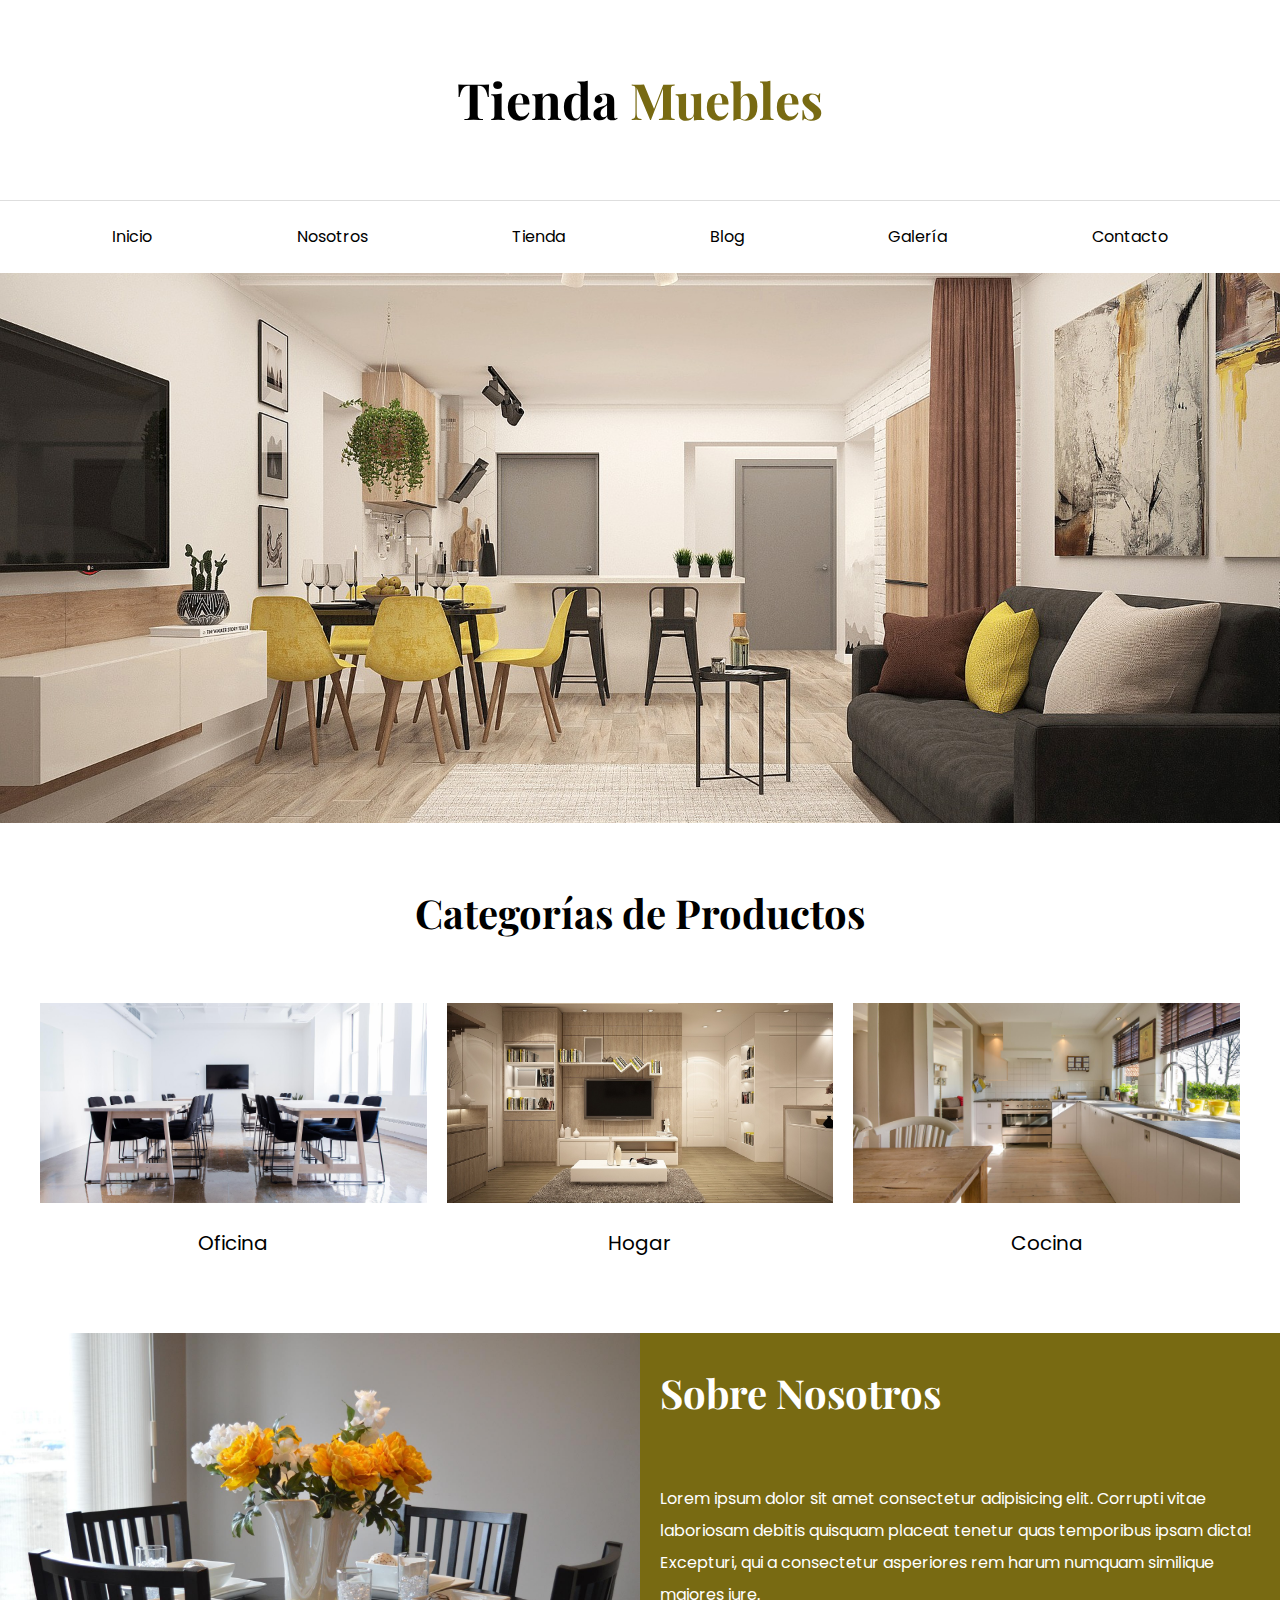
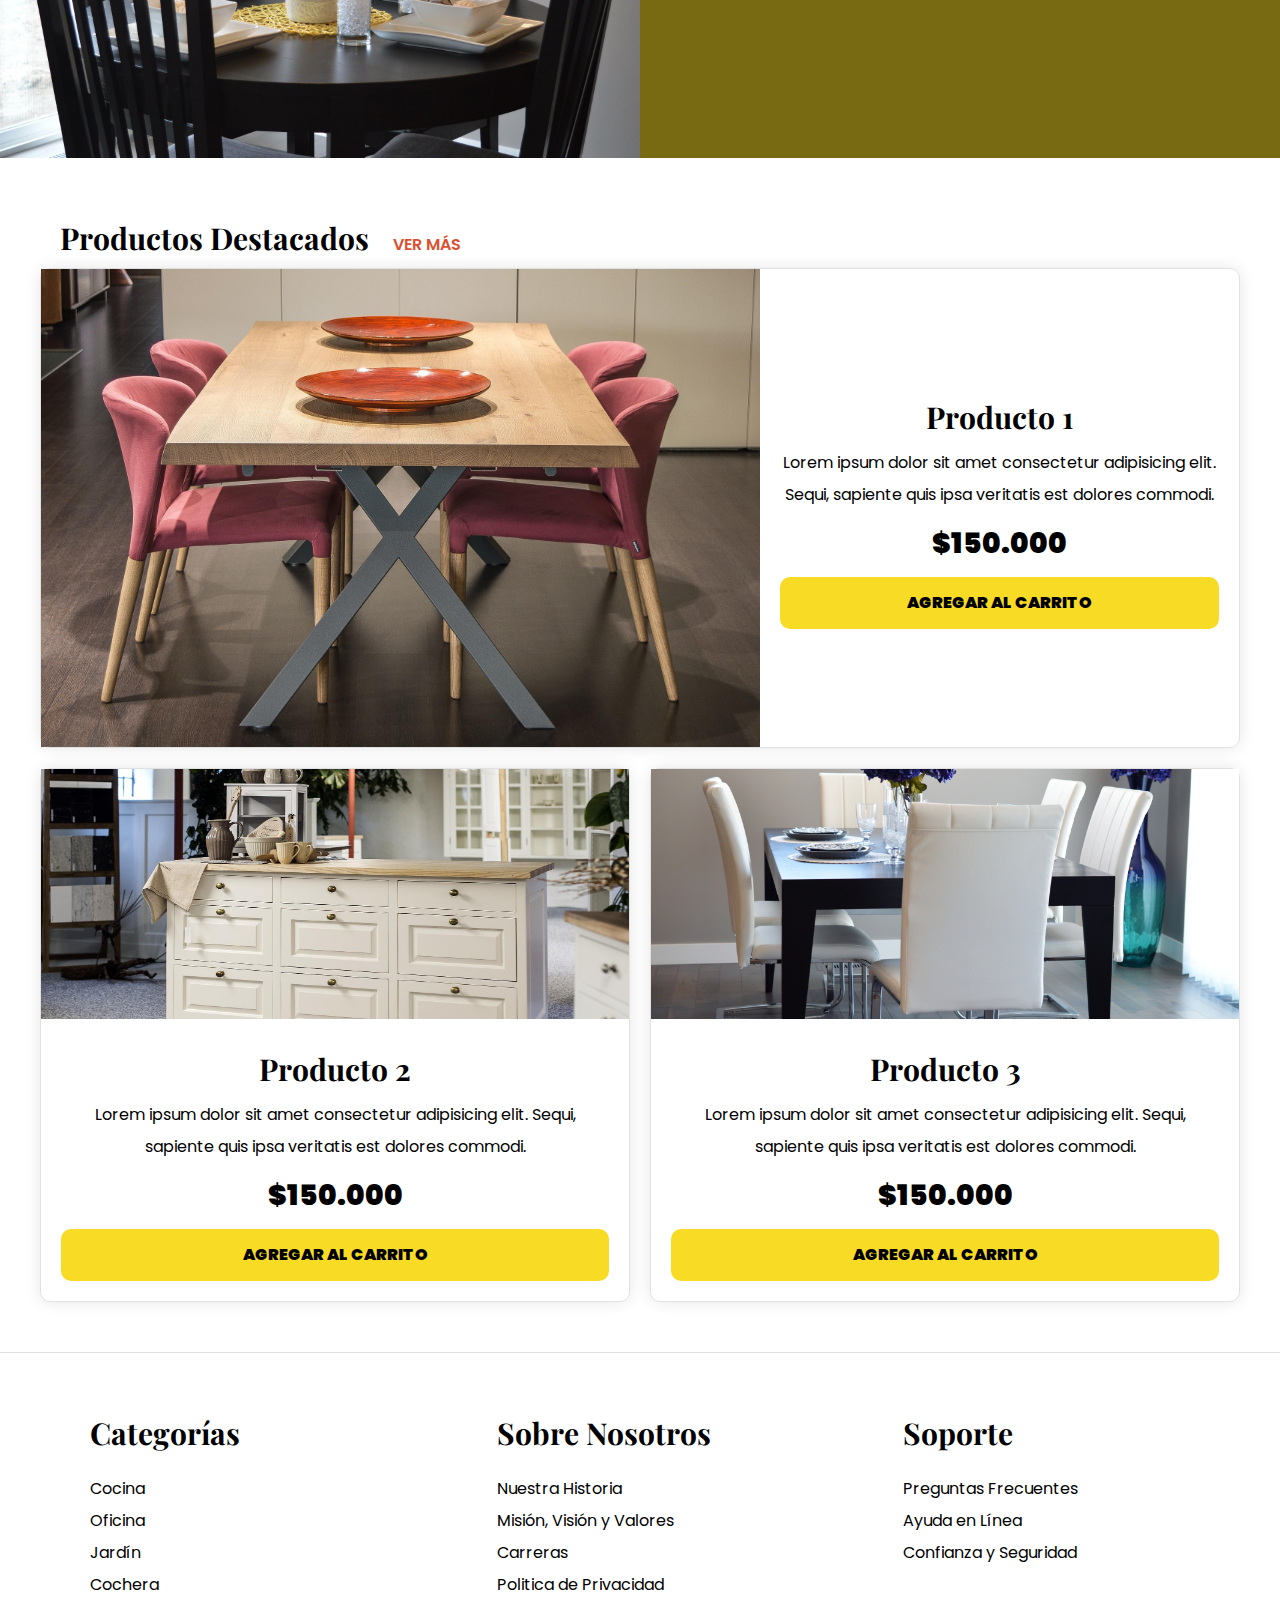
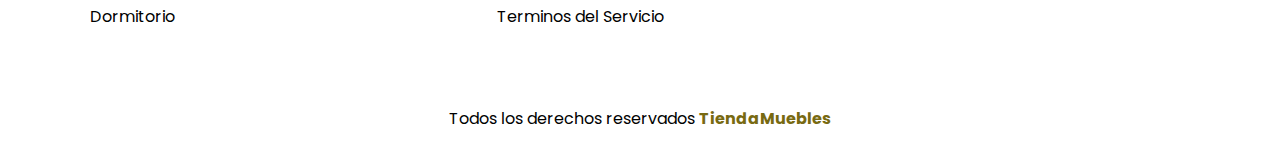
<file: index.html>
<!DOCTYPE html>
<html lang="es">
  <head>
    <meta charset="UTF-8" />
    <meta http-equiv="X-UA-Compatible" content="IE=edge" />
    <meta name="viewport" content="width=device-width, initial-scale=1.0" />
    <title>ECommerce - Home</title>
    <meta
      name="description"
      content="Encuentra el mueble ideal para tu hogar en nuestra tienda virtual."
    />
    <link rel="icon" href="img/icon.svg" type="image/svg" sizes="16x16" />
    <link rel="stylesheet" href="css/normalize.css" />
    <link rel="preconnect" href="https://fonts.googleapis.com" />
    <link rel="preconnect" href="https://fonts.gstatic.com" crossorigin />
    <link
      href="https://fonts.googleapis.com/css2?family=Playfair+Display:wght@700&family=Poppins:wght@400;700;900&display=swap"
      rel="stylesheet"
    />
    <link rel="stylesheet" href="css/styles.css" />
  </head>
  <body>
    <header>
      <h1 class="site-name">Tienda <span>Muebles</span></h1>
    </header>

    <div class="main-nav-container">
      <nav class="main-nav container">
        <a href="index.html">Inicio</a>
        <a href="about.html">Nosotros</a>
        <a href="store.html">Tienda</a>
        <a href="blog.html">Blog</a>
        <a href="gallery.html">Galería</a>
        <a href="contact.html">Contacto</a>
      </nav>
    </div>

    <div class="hero"></div>

    <section class="container categories">
      <h2 class="center-text">Categorías de Productos</h2>

      <div class="categories-list">
        <div class="category">
          <img src="img/categoria1.jpg" alt="Imagen Categoría" />
          <a href="store.html">Oficina</a>
        </div>
        <div class="category">
          <img src="img/categoria2.jpg" alt="Imagen Categoría" />
          <a href="store.html">Hogar</a>
        </div>
        <div class="category">
          <img src="img/categoria3.jpg" alt="Imagen Categoría" />
          <a href="store.html">Cocina</a>
        </div>
      </div>
    </section>

    <section class="about-us">
      <img src="img/nosotros.jpg" alt="Imagen Nosotros" />
      <div>
        <h2>Sobre Nosotros</h2>
        <p>
          Lorem ipsum dolor sit amet consectetur adipisicing elit. Corrupti
          vitae laboriosam debitis quisquam placeat tenetur quas temporibus
          ipsam dicta! Excepturi, qui a consectetur asperiores rem harum numquam
          similique maiores iure.
        </p>
      </div>
    </section>

    <main class="container main-content">
      <h2 class="h2-main-index">Productos Destacados</h2>
      <a href="store.html" class="view-all">Ver más</a>
      <!-- Listado Productos -->
      <div class="products-list">
        <!-- Producto -->
        <div class="product">
          <img src="img/producto1.jpg" alt="Imagen producto" />
          <!--Info sobre el Producto-->
          <div class="product-text">
            <h3>Producto 1</h3>
            <p>
              Lorem ipsum dolor sit amet consectetur adipisicing elit. Sequi,
              sapiente quis ipsa veritatis est dolores commodi.
            </p>
            <p class="price">$150.000</p>
            <a href="#" class="btn">Agregar al Carrito</a>
          </div>
        </div>
        <!-- Producto -->
        <div class="product">
          <img src="img/producto2.jpg" alt="Imagen producto" />
          <!--Info sobre el Producto-->
          <div class="product-text">
            <h3>Producto 2</h3>
            <p>
              Lorem ipsum dolor sit amet consectetur adipisicing elit. Sequi,
              sapiente quis ipsa veritatis est dolores commodi.
            </p>
            <p class="price">$150.000</p>
            <a href="#" class="btn">Agregar al Carrito</a>
          </div>
        </div>
        <!-- Producto -->
        <div class="product">
          <img src="img/producto3.jpg" alt="Imagen producto" />
          <!--Info sobre el Producto-->
          <div class="product-text">
            <h3>Producto 3</h3>
            <p>
              Lorem ipsum dolor sit amet consectetur adipisicing elit. Sequi,
              sapiente quis ipsa veritatis est dolores commodi.
            </p>
            <p class="price">$150.000</p>
            <a href="#" class="btn">Agregar al Carrito</a>
          </div>
        </div>
      </div>
    </main>

    <footer class="site-footer">
      <div class="grid-footer container">
        <div>
          <h3>Categorías</h3>

          <nav class="footer-menu">
            <a href="#">Cocina</a>
            <a href="#">Oficina</a>
            <a href="#">Jardín</a>
            <a href="#">Cochera</a>
            <a href="#">Dormitorio</a>
          </nav>
        </div>

        <div>
          <h3>Sobre Nosotros</h3>

          <nav class="footer-menu">
            <a href="#">Nuestra Historia</a>
            <a href="#">Misión, Visión y Valores</a>
            <a href="#">Carreras</a>
            <a href="#">Politica de Privacidad</a>
            <a href="#">Terminos del Servicio</a>
          </nav>
        </div>

        <div>
          <h3>Soporte</h3>

          <nav class="footer-menu">
            <a href="#">Preguntas Frecuentes</a>
            <a href="#">Ayuda en Línea</a>
            <a href="#">Confianza y Seguridad</a>
          </nav>
        </div>
      </div>
      <p class="copyright">
        Todos los derechos reservados <span>TiendaMuebles</span>
      </p>
    </footer>
  </body>
</html>
</file>
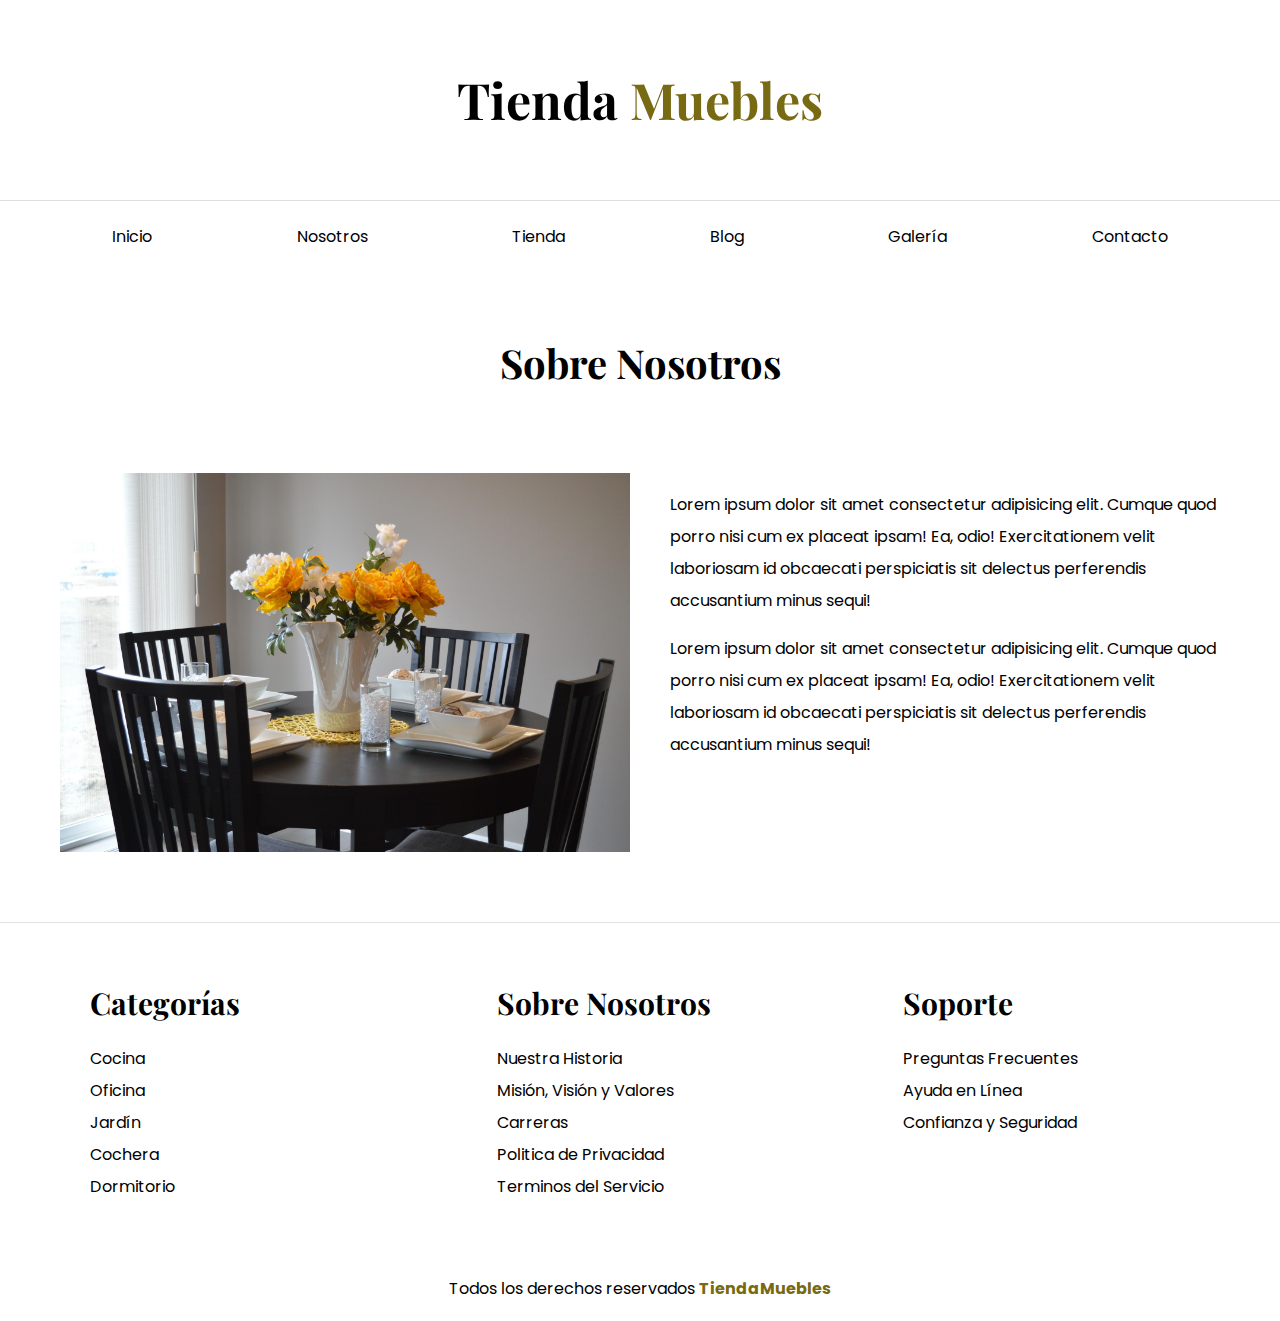
<file: about.html>
<!DOCTYPE html>
<html lang="es">
  <head>
    <meta charset="UTF-8" />
    <meta http-equiv="X-UA-Compatible" content="IE=edge" />
    <meta name="viewport" content="width=device-width, initial-scale=1.0" />
    <title>ECommerce - Nosotros</title>
    <link rel="icon" href="img/icon.svg" type="image/svg" sizes="16x16" />
    <link rel="stylesheet" href="css/normalize.css" />
    <link rel="preconnect" href="https://fonts.googleapis.com" />
    <link rel="preconnect" href="https://fonts.gstatic.com" crossorigin />
    <link
      href="https://fonts.googleapis.com/css2?family=Playfair+Display:wght@700&family=Poppins:wght@400;700;900&display=swap"
      rel="stylesheet"
    />
    <link rel="stylesheet" href="css/styles.css" />
  </head>
  <body>
    <header>
      <h1 class="site-name">Tienda <span>Muebles</span></h1>
    </header>

    <div class="main-nav-container">
      <nav class="main-nav container">
        <a href="index.html">Inicio</a>
        <a href="about.html">Nosotros</a>
        <a href="store.html">Tienda</a>
        <a href="blog.html">Blog</a>
        <a href="gallery.html">Galería</a>
        <a href="contact.html">Contacto</a>
      </nav>
    </div>

    <main class="container main-content">
      <h2 class="center-text">Sobre Nosotros</h2>

      <div class="content-about-us">
        <div class="image-us">
          <img src="img/nosotros.jpg" alt="Imagen Nosotros" />
        </div>
        <div class="information-about-us">
          <p>
            Lorem ipsum dolor sit amet consectetur adipisicing elit. Cumque quod
            porro nisi cum ex placeat ipsam! Ea, odio! Exercitationem velit
            laboriosam id obcaecati perspiciatis sit delectus perferendis
            accusantium minus sequi!
          </p>
          <p>
            Lorem ipsum dolor sit amet consectetur adipisicing elit. Cumque quod
            porro nisi cum ex placeat ipsam! Ea, odio! Exercitationem velit
            laboriosam id obcaecati perspiciatis sit delectus perferendis
            accusantium minus sequi!
          </p>
        </div>
      </div>
    </main>

    <footer class="site-footer">
      <div class="grid-footer container">
        <div>
          <h3>Categorías</h3>

          <nav class="footer-menu">
            <a href="#">Cocina</a>
            <a href="#">Oficina</a>
            <a href="#">Jardín</a>
            <a href="#">Cochera</a>
            <a href="#">Dormitorio</a>
          </nav>
        </div>

        <div>
          <h3>Sobre Nosotros</h3>

          <nav class="footer-menu">
            <a href="#">Nuestra Historia</a>
            <a href="#">Misión, Visión y Valores</a>
            <a href="#">Carreras</a>
            <a href="#">Politica de Privacidad</a>
            <a href="#">Terminos del Servicio</a>
          </nav>
        </div>

        <div>
          <h3>Soporte</h3>

          <nav class="footer-menu">
            <a href="#">Preguntas Frecuentes</a>
            <a href="#">Ayuda en Línea</a>
            <a href="#">Confianza y Seguridad</a>
          </nav>
        </div>
      </div>
      <p class="copyright">
        Todos los derechos reservados <span>TiendaMuebles</span>
      </p>
    </footer>
  </body>
</html>
</file>
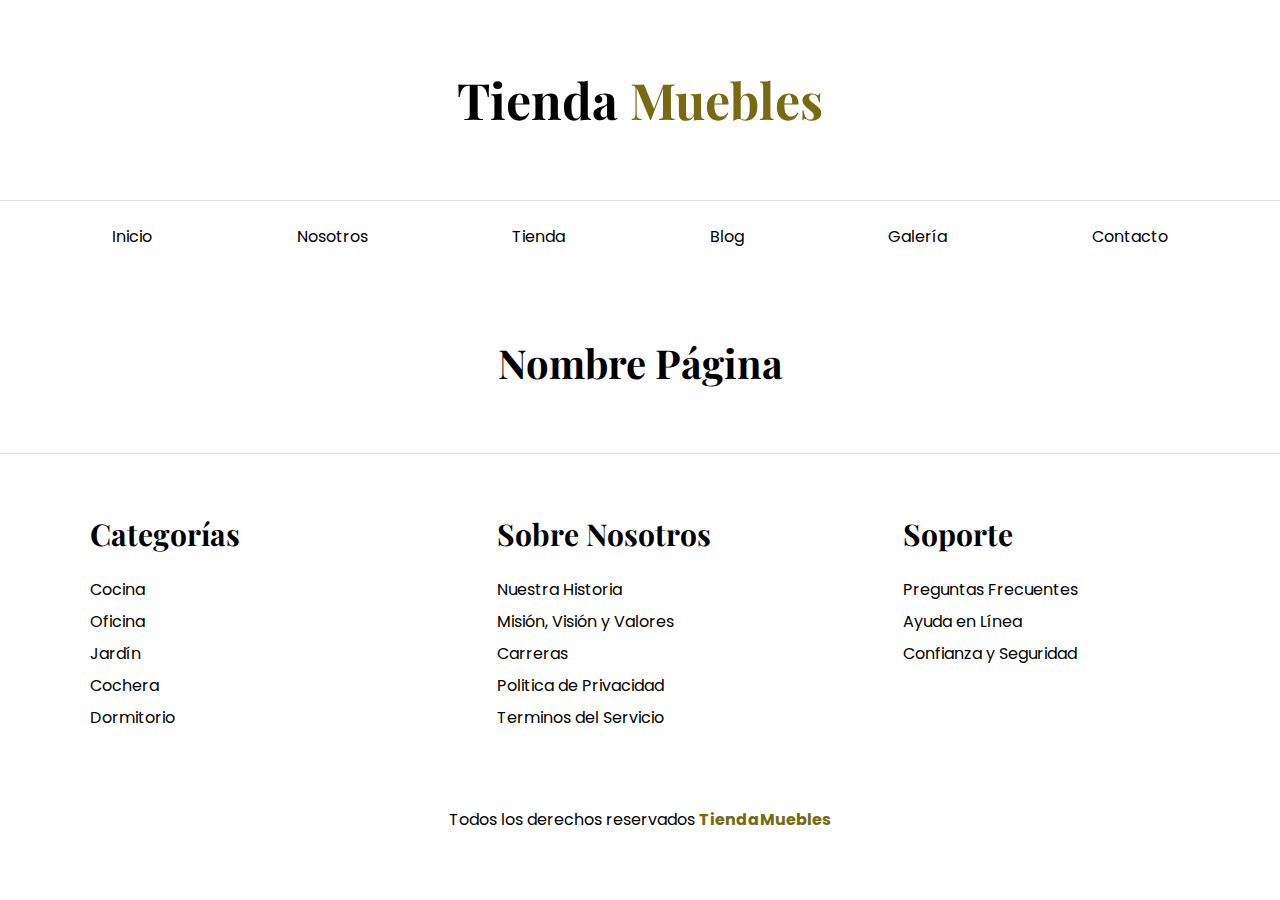
<file: base.html>
<!DOCTYPE html>
<html lang="es">
  <head>
    <meta charset="UTF-8" />
    <meta http-equiv="X-UA-Compatible" content="IE=edge" />
    <meta name="viewport" content="width=device-width, initial-scale=1.0" />
    <title>ECommerce</title>
    <link rel="icon" href="img/icon.svg" type="image/svg" sizes="16x16" />
    <link rel="stylesheet" href="css/normalize.css" />
    <link rel="preconnect" href="https://fonts.googleapis.com" />
    <link rel="preconnect" href="https://fonts.gstatic.com" crossorigin />
    <link
      href="https://fonts.googleapis.com/css2?family=Playfair+Display:wght@700&family=Poppins:wght@400;700;900&display=swap"
      rel="stylesheet"
    />
    <link rel="stylesheet" href="css/styles.css" />
  </head>
  <body>
    <header>
      <h1 class="site-name">Tienda <span>Muebles</span></h1>
    </header>

    <div class="main-nav-container">
      <nav class="main-nav container">
        <a href="index.html">Inicio</a>
        <a href="about.html">Nosotros</a>
        <a href="store.html">Tienda</a>
        <a href="blog.html">Blog</a>
        <a href="gallery.html">Galería</a>
        <a href="contact.html">Contacto</a>
      </nav>
    </div>

    <main class="container main-content">
      <h2 class="center-text">Nombre Página</h2>
    </main>

    <footer class="site-footer">
      <div class="grid-footer container">
        <div>
          <h3>Categorías</h3>

          <nav class="footer-menu">
            <a href="#">Cocina</a>
            <a href="#">Oficina</a>
            <a href="#">Jardín</a>
            <a href="#">Cochera</a>
            <a href="#">Dormitorio</a>
          </nav>
        </div>

        <div>
          <h3>Sobre Nosotros</h3>

          <nav class="footer-menu">
            <a href="#">Nuestra Historia</a>
            <a href="#">Misión, Visión y Valores</a>
            <a href="#">Carreras</a>
            <a href="#">Politica de Privacidad</a>
            <a href="#">Terminos del Servicio</a>
          </nav>
        </div>

        <div>
          <h3>Soporte</h3>

          <nav class="footer-menu">
            <a href="#">Preguntas Frecuentes</a>
            <a href="#">Ayuda en Línea</a>
            <a href="#">Confianza y Seguridad</a>
          </nav>
        </div>
      </div>
      <p class="copyright">
        Todos los derechos reservados <span>TiendaMuebles</span>
      </p>
    </footer>
  </body>
</html>
</file>
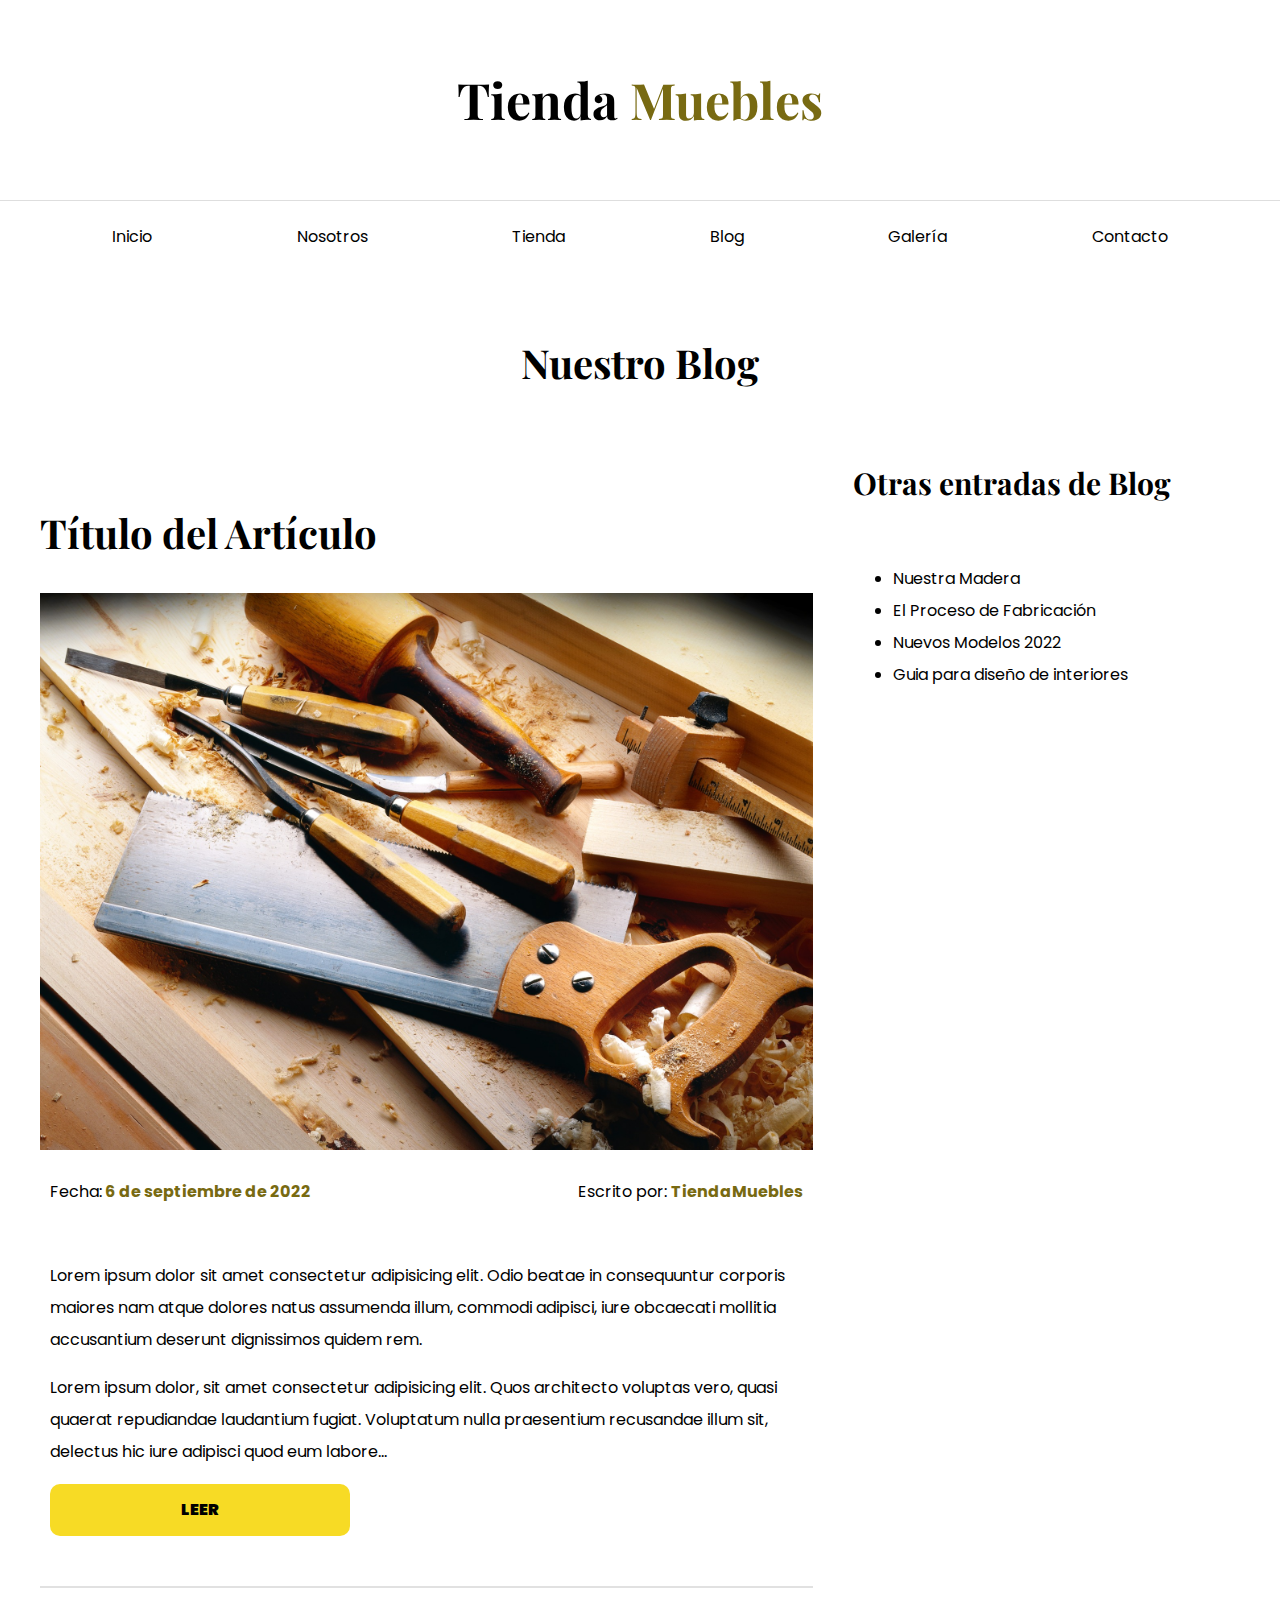
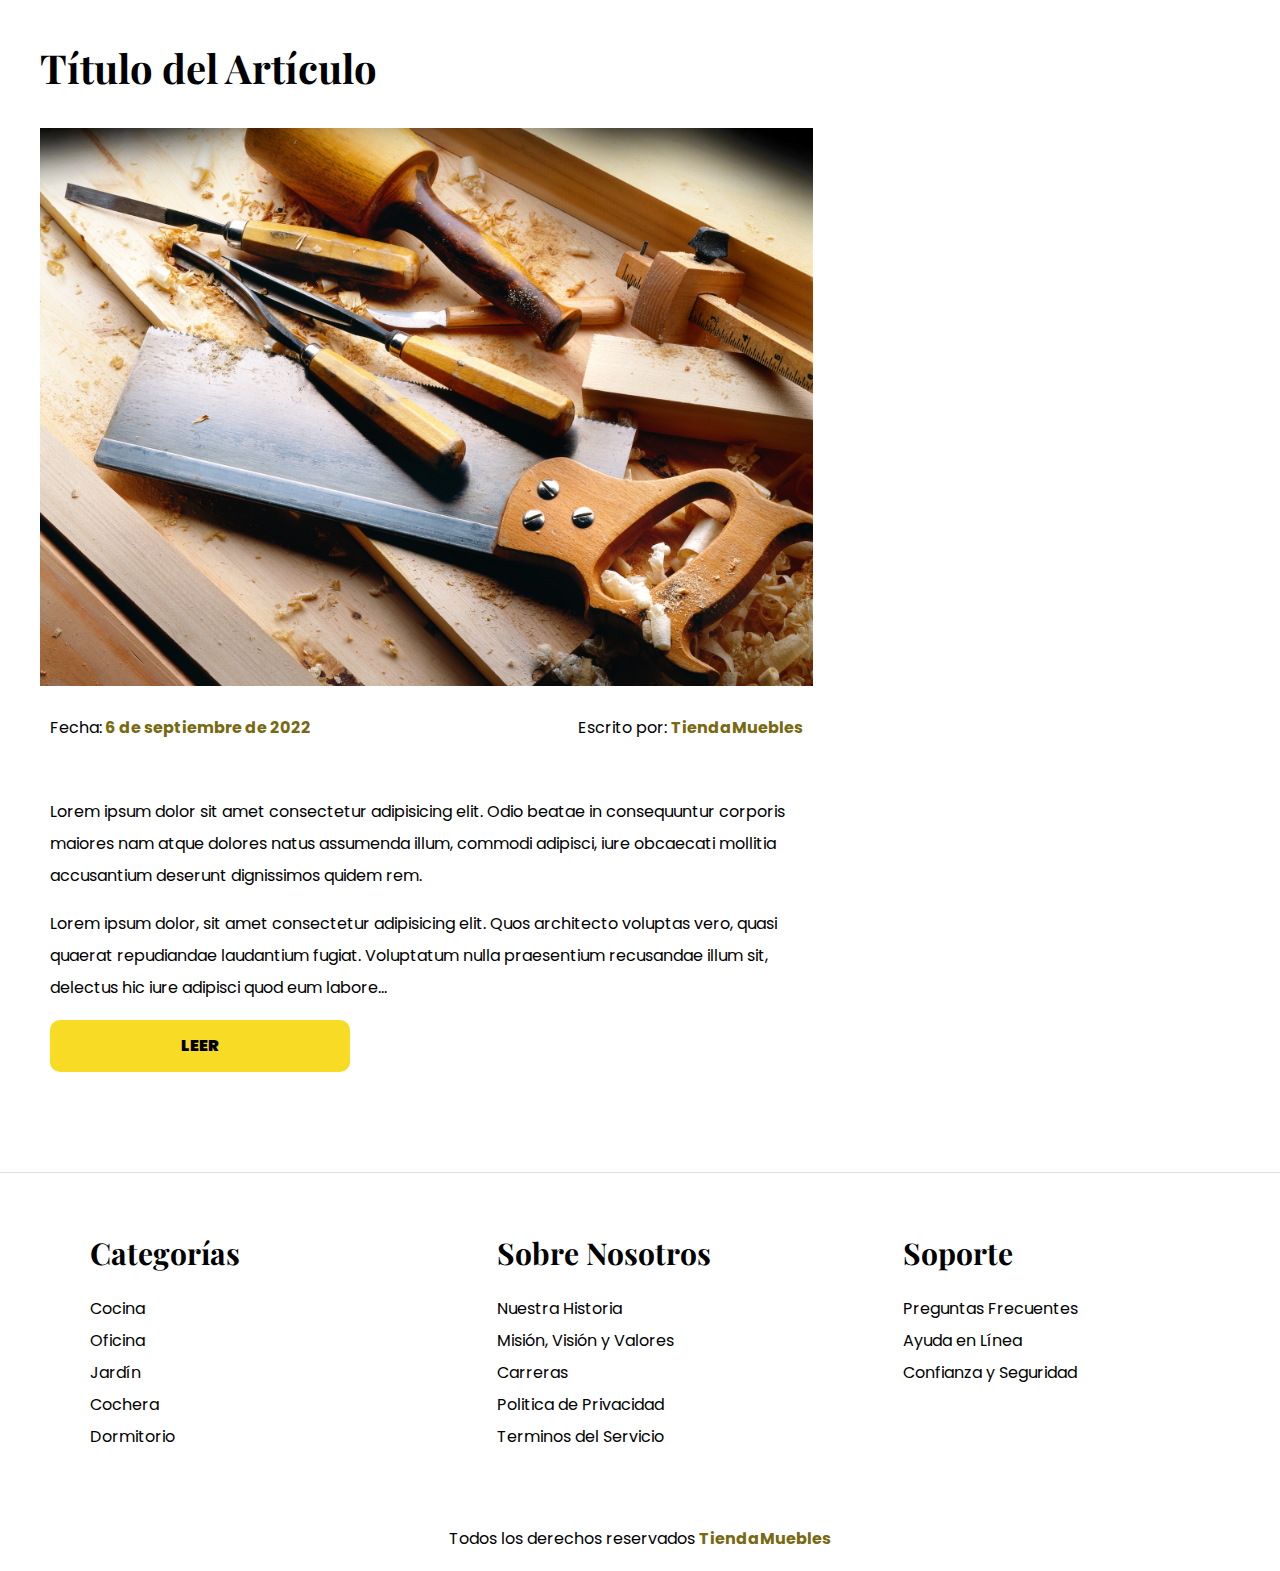
<file: blog.html>
<!DOCTYPE html>
<html lang="es">
  <head>
    <meta charset="UTF-8" />
    <meta http-equiv="X-UA-Compatible" content="IE=edge" />
    <meta name="viewport" content="width=device-width, initial-scale=1.0" />
    <title>ECommerce - Blog</title>
    <link rel="icon" href="img/icon.svg" type="image/svg" sizes="16x16" />
    <link rel="stylesheet" href="css/normalize.css" />
    <link rel="preconnect" href="https://fonts.googleapis.com" />
    <link rel="preconnect" href="https://fonts.gstatic.com" crossorigin />
    <link
      href="https://fonts.googleapis.com/css2?family=Playfair+Display:wght@700&family=Poppins:wght@400;700;900&display=swap"
      rel="stylesheet"
    />
    <link rel="stylesheet" href="css/styles.css" />
  </head>
  <body>
    <header>
      <h1 class="site-name">Tienda <span>Muebles</span></h1>
    </header>

    <div class="main-nav-container">
      <nav class="main-nav container">
        <a href="index.html">Inicio</a>
        <a href="about.html">Nosotros</a>
        <a href="store.html">Tienda</a>
        <a href="blog.html">Blog</a>
        <a href="gallery.html">Galería</a>
        <a href="contact.html">Contacto</a>
      </nav>
    </div>

    <main class="container main-content">
      <h2 class="center-text">Nuestro Blog</h2>

      <section class="blog-container">
        <div class="blog">
          <article class="blog-entry">
            <h2>Título del Artículo</h2>
            <div class="image-blog">
              <img src="img/articulo.jpg" alt="Imagen Blog" />
            </div>
            <div class="information">
              <p>Fecha:<span> 6 de septiembre de 2022</span></p>
              <p>Escrito por: <span>TiendaMuebles</span></p>
            </div>
            <div class="content">
              <p>
                Lorem ipsum dolor sit amet consectetur adipisicing elit. Odio
                beatae in consequuntur corporis maiores nam atque dolores natus
                assumenda illum, commodi adipisci, iure obcaecati mollitia
                accusantium deserunt dignissimos quidem rem.
              </p>
              <p>
                Lorem ipsum dolor, sit amet consectetur adipisicing elit. Quos
                architecto voluptas vero, quasi quaerat repudiandae laudantium
                fugiat. Voluptatum nulla praesentium recusandae illum sit,
                delectus hic iure adipisci quod eum labore...
              </p>
              <a href="post.html" class="btn max-with-30">Leer</a>
            </div>
          </article>
          <article class="blog-entry">
            <h2>Título del Artículo</h2>
            <div class="image">
              <img src="img/articulo.jpg" alt="Imagen Blog" />
            </div>
            <div class="information">
              <p>Fecha:<span> 6 de septiembre de 2022</span></p>
              <p>Escrito por: <span>TiendaMuebles</span></p>
            </div>
            <div class="content">
              <p>
                Lorem ipsum dolor sit amet consectetur adipisicing elit. Odio
                beatae in consequuntur corporis maiores nam atque dolores natus
                assumenda illum, commodi adipisci, iure obcaecati mollitia
                accusantium deserunt dignissimos quidem rem.
              </p>
              <p>
                Lorem ipsum dolor, sit amet consectetur adipisicing elit. Quos
                architecto voluptas vero, quasi quaerat repudiandae laudantium
                fugiat. Voluptatum nulla praesentium recusandae illum sit,
                delectus hic iure adipisci quod eum labore...
              </p>
              <a href="post.html" class="btn max-with-30">Leer</a>
            </div>
          </article>
        </div>

        <aside>
          <h3>Otras entradas de Blog</h3>
          <ul>
            <li>
              <a href="post.html">Nuestra Madera</a>
            </li>
            <li>
              <a href="post.html">El Proceso de Fabricación</a>
            </li>
            <li>
              <a href="post.html">Nuevos Modelos 2022</a>
            </li>
            <li>
              <a href="post.html">Guia para diseño de interiores</a>
            </li>
          </ul>
        </aside>
      </section>
    </main>

    <footer class="site-footer">
      <div class="grid-footer container">
        <div>
          <h3>Categorías</h3>

          <nav class="footer-menu">
            <a href="#">Cocina</a>
            <a href="#">Oficina</a>
            <a href="#">Jardín</a>
            <a href="#">Cochera</a>
            <a href="#">Dormitorio</a>
          </nav>
        </div>

        <div>
          <h3>Sobre Nosotros</h3>

          <nav class="footer-menu">
            <a href="#">Nuestra Historia</a>
            <a href="#">Misión, Visión y Valores</a>
            <a href="#">Carreras</a>
            <a href="#">Politica de Privacidad</a>
            <a href="#">Terminos del Servicio</a>
          </nav>
        </div>

        <div>
          <h3>Soporte</h3>

          <nav class="footer-menu">
            <a href="#">Preguntas Frecuentes</a>
            <a href="#">Ayuda en Línea</a>
            <a href="#">Confianza y Seguridad</a>
          </nav>
        </div>
      </div>
      <p class="copyright">
        Todos los derechos reservados <span>TiendaMuebles</span>
      </p>
    </footer>
  </body>
</html>
</file>
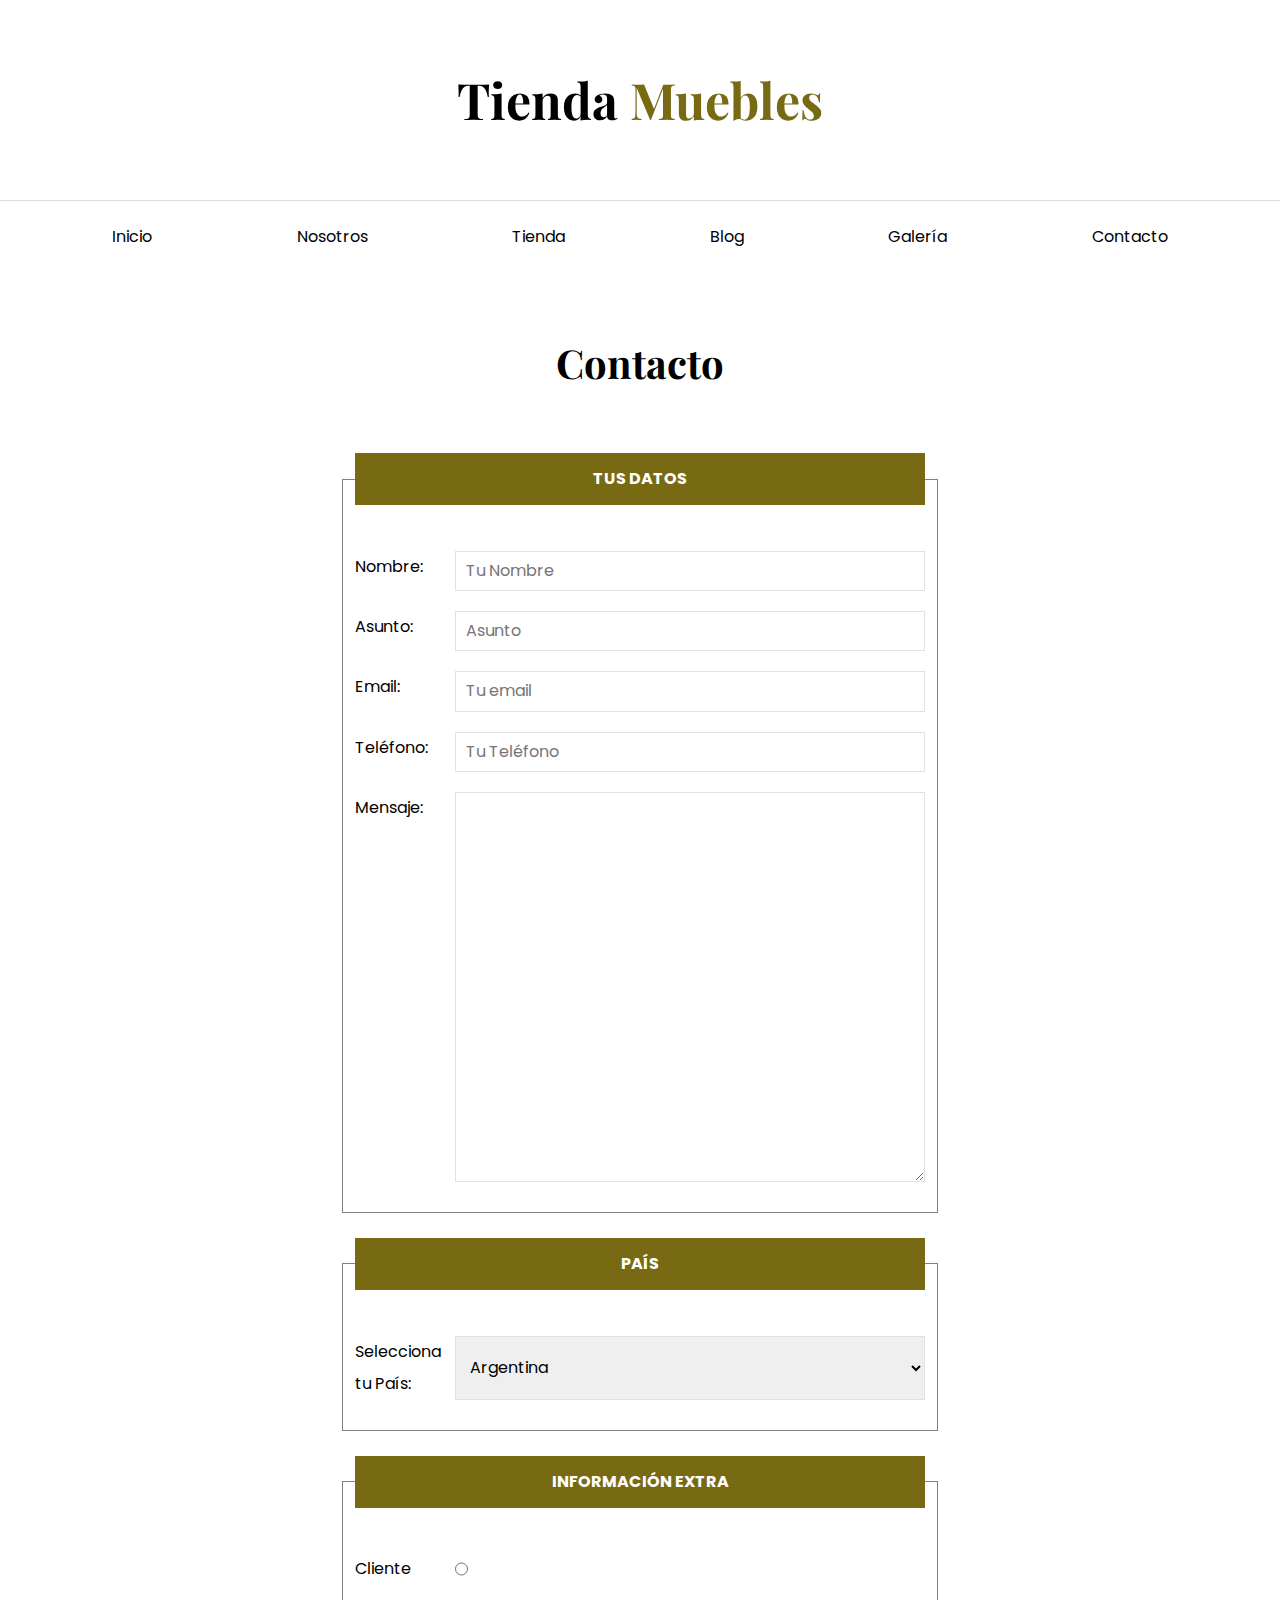
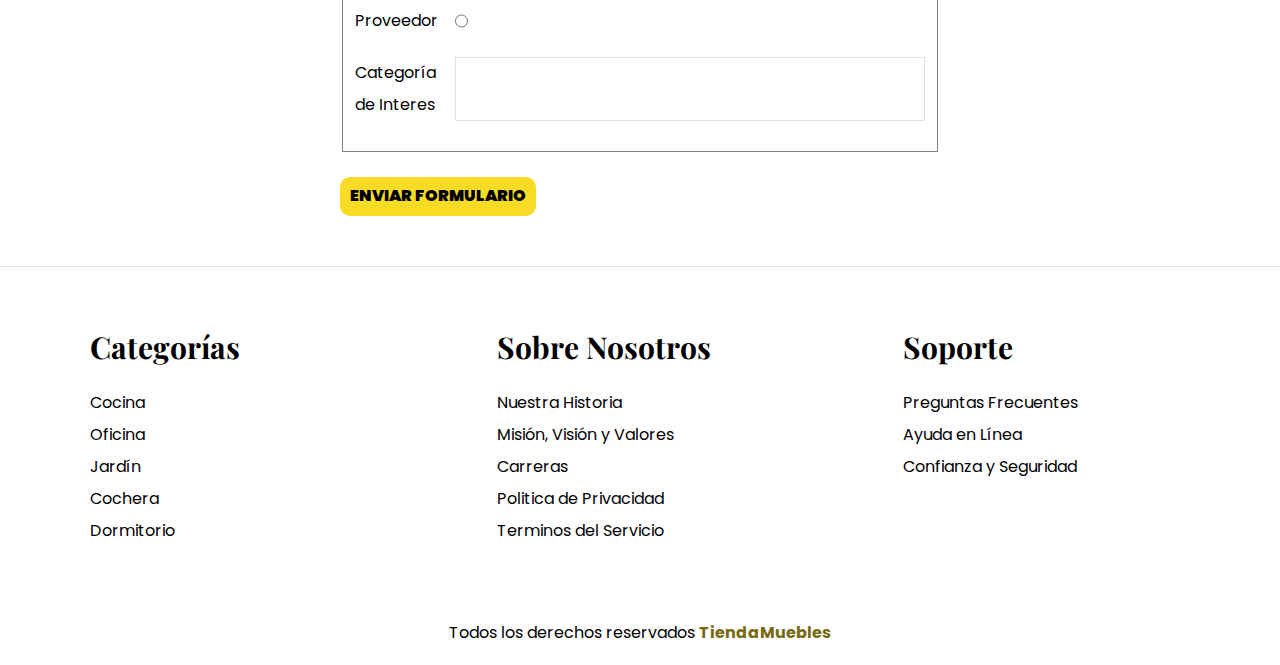
<file: contact.html>
<!DOCTYPE html>
<html lang="es">
  <head>
    <meta charset="UTF-8" />
    <meta http-equiv="X-UA-Compatible" content="IE=edge" />
    <meta name="viewport" content="width=device-width, initial-scale=1.0" />
    <title>ECommerce - Contacto</title>
    <link rel="icon" href="img/icon.svg" type="image/svg" sizes="16x16" />
    <link rel="stylesheet" href="css/normalize.css" />
    <link rel="preconnect" href="https://fonts.googleapis.com" />
    <link rel="preconnect" href="https://fonts.gstatic.com" crossorigin />
    <link
      href="https://fonts.googleapis.com/css2?family=Playfair+Display:wght@700&family=Poppins:wght@400;700;900&display=swap"
      rel="stylesheet"
    />
    <link rel="stylesheet" href="css/styles.css" />
  </head>
  <body>
    <header>
      <h1 class="site-name">Tienda <span>Muebles</span></h1>
    </header>

    <div class="main-nav-container">
      <nav class="main-nav container">
        <a href="index.html">Inicio</a>
        <a href="about.html">Nosotros</a>
        <a href="store.html">Tienda</a>
        <a href="blog.html">Blog</a>
        <a href="gallery.html">Galería</a>
        <a href="contact.html">Contacto</a>
      </nav>
    </div>

    <main class="container main-content">
      <h2 class="center-text">Contacto</h2>

      <form class="form">
        <fieldset>
          <legend>Tus Datos</legend>

          <div class="field">
            <label for="name">Nombre:</label>
            <input id="name" type="text" placeholder="Tu Nombre" required />
          </div>
          <div class="field">
            <label for="subject">Asunto:</label>
            <input id="subject" type="text" placeholder="Asunto" required />
          </div>
          <div class="field">
            <label for="email">Email:</label>
            <input id="email" type="email" placeholder="Tu email" required />
          </div>
          <div class="field">
            <label for="phone">Teléfono:</label>
            <input id="phone" type="tel" placeholder="Tu Teléfono" />
          </div>
          <div class="field">
            <label for="message">Mensaje:</label>
            <textarea id="message" cols="10" rows="20" required></textarea>
          </div>
        </fieldset>

        <fieldset>
          <legend>País</legend>

          <div class="field">
            <label for="country">Selecciona tu País:</label>
            <select id="country">
              <option value="AR">Argentina</option>
              <option value="CO">Colombia</option>
              <option value="CL">Chile</option>
              <option value="ES">España</option>
              <option value="MX">México</option>
              <option value="PR">Perú</option>
            </select>
          </div>
        </fieldset>

        <fieldset>
          <legend>Información Extra</legend>

          <div class="field">
            <label for="customer">Cliente</label>
            <input id="customer" type="radio" name="type" value="customer" />
          </div>
          <div class="field">
            <label for="provider">Proveedor</label>
            <input id="provider" type="radio" name="type" value="provider" />
          </div>
          <div class="field">
            <label for="category">Categoría de Interes</label>
            <input list="category" type="text" list="category" />
            <datalist id="category">
              <option value="Cocina" />
              <option value="Oficina" />
              <option value="Hogar" />
              <option value="Exterior" />
            </datalist>
          </div>
        </fieldset>

        <input type="submit" value="Enviar Formulario" class="btn" />
      </form>
    </main>

    <footer class="site-footer">
      <div class="grid-footer container">
        <div>
          <h3>Categorías</h3>

          <nav class="footer-menu">
            <a href="#">Cocina</a>
            <a href="#">Oficina</a>
            <a href="#">Jardín</a>
            <a href="#">Cochera</a>
            <a href="#">Dormitorio</a>
          </nav>
        </div>

        <div>
          <h3>Sobre Nosotros</h3>

          <nav class="footer-menu">
            <a href="#">Nuestra Historia</a>
            <a href="#">Misión, Visión y Valores</a>
            <a href="#">Carreras</a>
            <a href="#">Politica de Privacidad</a>
            <a href="#">Terminos del Servicio</a>
          </nav>
        </div>

        <div>
          <h3>Soporte</h3>

          <nav class="footer-menu">
            <a href="#">Preguntas Frecuentes</a>
            <a href="#">Ayuda en Línea</a>
            <a href="#">Confianza y Seguridad</a>
          </nav>
        </div>
      </div>
      <p class="copyright">
        Todos los derechos reservados <span>TiendaMuebles</span>
      </p>
    </footer>
  </body>
</html>
</file>
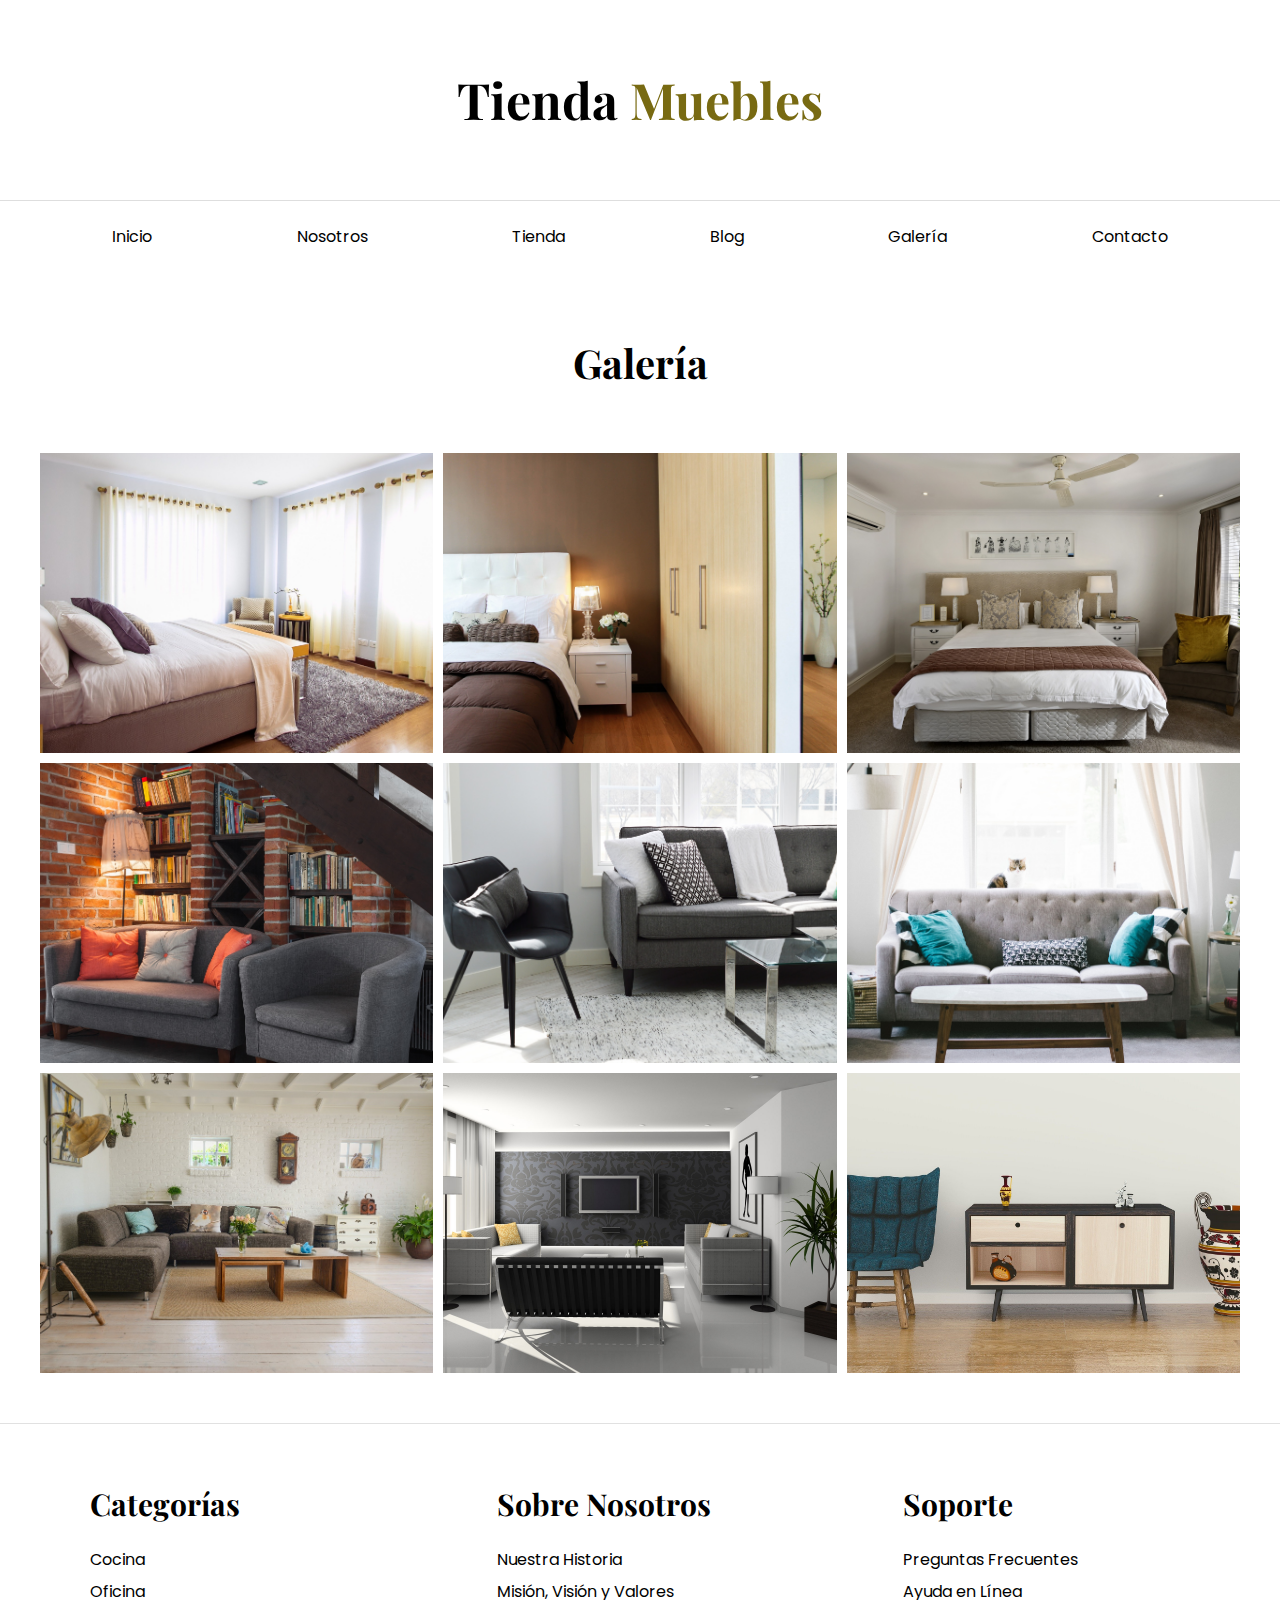
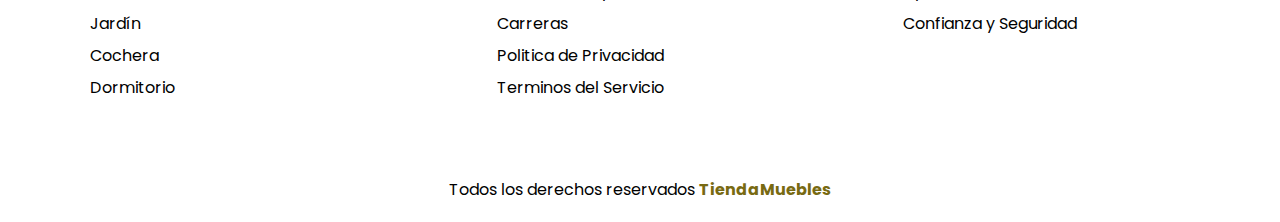
<file: gallery.html>
<!DOCTYPE html>
<html lang="es">
  <head>
    <meta charset="UTF-8" />
    <meta http-equiv="X-UA-Compatible" content="IE=edge" />
    <meta name="viewport" content="width=device-width, initial-scale=1.0" />
    <title>ECommerce - Galería</title>
    <link rel="icon" href="img/icon.svg" type="image/svg" sizes="16x16" />
    <link rel="stylesheet" href="css/normalize.css" />
    <link rel="preconnect" href="https://fonts.googleapis.com" />
    <link rel="preconnect" href="https://fonts.gstatic.com" crossorigin />
    <link
      href="https://fonts.googleapis.com/css2?family=Playfair+Display:wght@700&family=Poppins:wght@400;700;900&display=swap"
      rel="stylesheet"
    />
    <link rel="stylesheet" href="css/styles.css" />
  </head>
  <body>
    <header>
      <h1 class="site-name">Tienda <span>Muebles</span></h1>
    </header>

    <div class="main-nav-container">
      <nav class="main-nav container">
        <a href="index.html">Inicio</a>
        <a href="about.html">Nosotros</a>
        <a href="store.html">Tienda</a>
        <a href="blog.html">Blog</a>
        <a href="gallery.html">Galería</a>
        <a href="contact.html">Contacto</a>
      </nav>
    </div>

    <main class="container main-content">
      <h2 class="center-text">Galería</h2>

      <ul class="gallery">
        <li>
          <a href="img/galeria_01.jpg">
            <img src="img/galeria_01.jpg" alt="Imagen Galería" />
          </a>
        </li>
        <li>
          <a href="img/galeria_02.jpg">
            <img src="img/galeria_02.jpg" alt="Imagen Galería" />
          </a>
        </li>
        <li>
          <a href="img/galeria_03.jpg">
            <img src="img/galeria_03.jpg" alt="Imagen Galería" />
          </a>
        </li>
        <li>
          <a href="img/galeria_04.jpg">
            <img src="img/galeria_04.jpg" alt="Imagen Galería" />
          </a>
        </li>
        <li>
          <a href="img/galeria_05.jpg">
            <img src="img/galeria_05.jpg" alt="Imagen Galería" />
          </a>
        </li>
        <li>
          <a href="img/galeria_06.jpg">
            <img src="img/galeria_06.jpg" alt="Imagen Galería" />
          </a>
        </li>
        <li>
          <a href="img/galeria_07.jpg">
            <img src="img/galeria_07.jpg" alt="Imagen Galería" />
          </a>
        </li>
        <li>
          <a href="img/galeria_08.jpg">
            <img src="img/galeria_08.jpg" alt="Imagen Galería" />
          </a>
        </li>
        <li>
          <a href="img/galeria_09.jpg">
            <img src="img/galeria_09.jpg" alt="Imagen Galería" />
          </a>
        </li>
      </ul>
    </main>

    <footer class="site-footer">
      <div class="grid-footer container">
        <div>
          <h3>Categorías</h3>

          <nav class="footer-menu">
            <a href="#">Cocina</a>
            <a href="#">Oficina</a>
            <a href="#">Jardín</a>
            <a href="#">Cochera</a>
            <a href="#">Dormitorio</a>
          </nav>
        </div>

        <div>
          <h3>Sobre Nosotros</h3>

          <nav class="footer-menu">
            <a href="#">Nuestra Historia</a>
            <a href="#">Misión, Visión y Valores</a>
            <a href="#">Carreras</a>
            <a href="#">Politica de Privacidad</a>
            <a href="#">Terminos del Servicio</a>
          </nav>
        </div>

        <div>
          <h3>Soporte</h3>

          <nav class="footer-menu">
            <a href="#">Preguntas Frecuentes</a>
            <a href="#">Ayuda en Línea</a>
            <a href="#">Confianza y Seguridad</a>
          </nav>
        </div>
      </div>
      <p class="copyright">
        Todos los derechos reservados <span>TiendaMuebles</span>
      </p>
    </footer>
  </body>
</html>
</file>
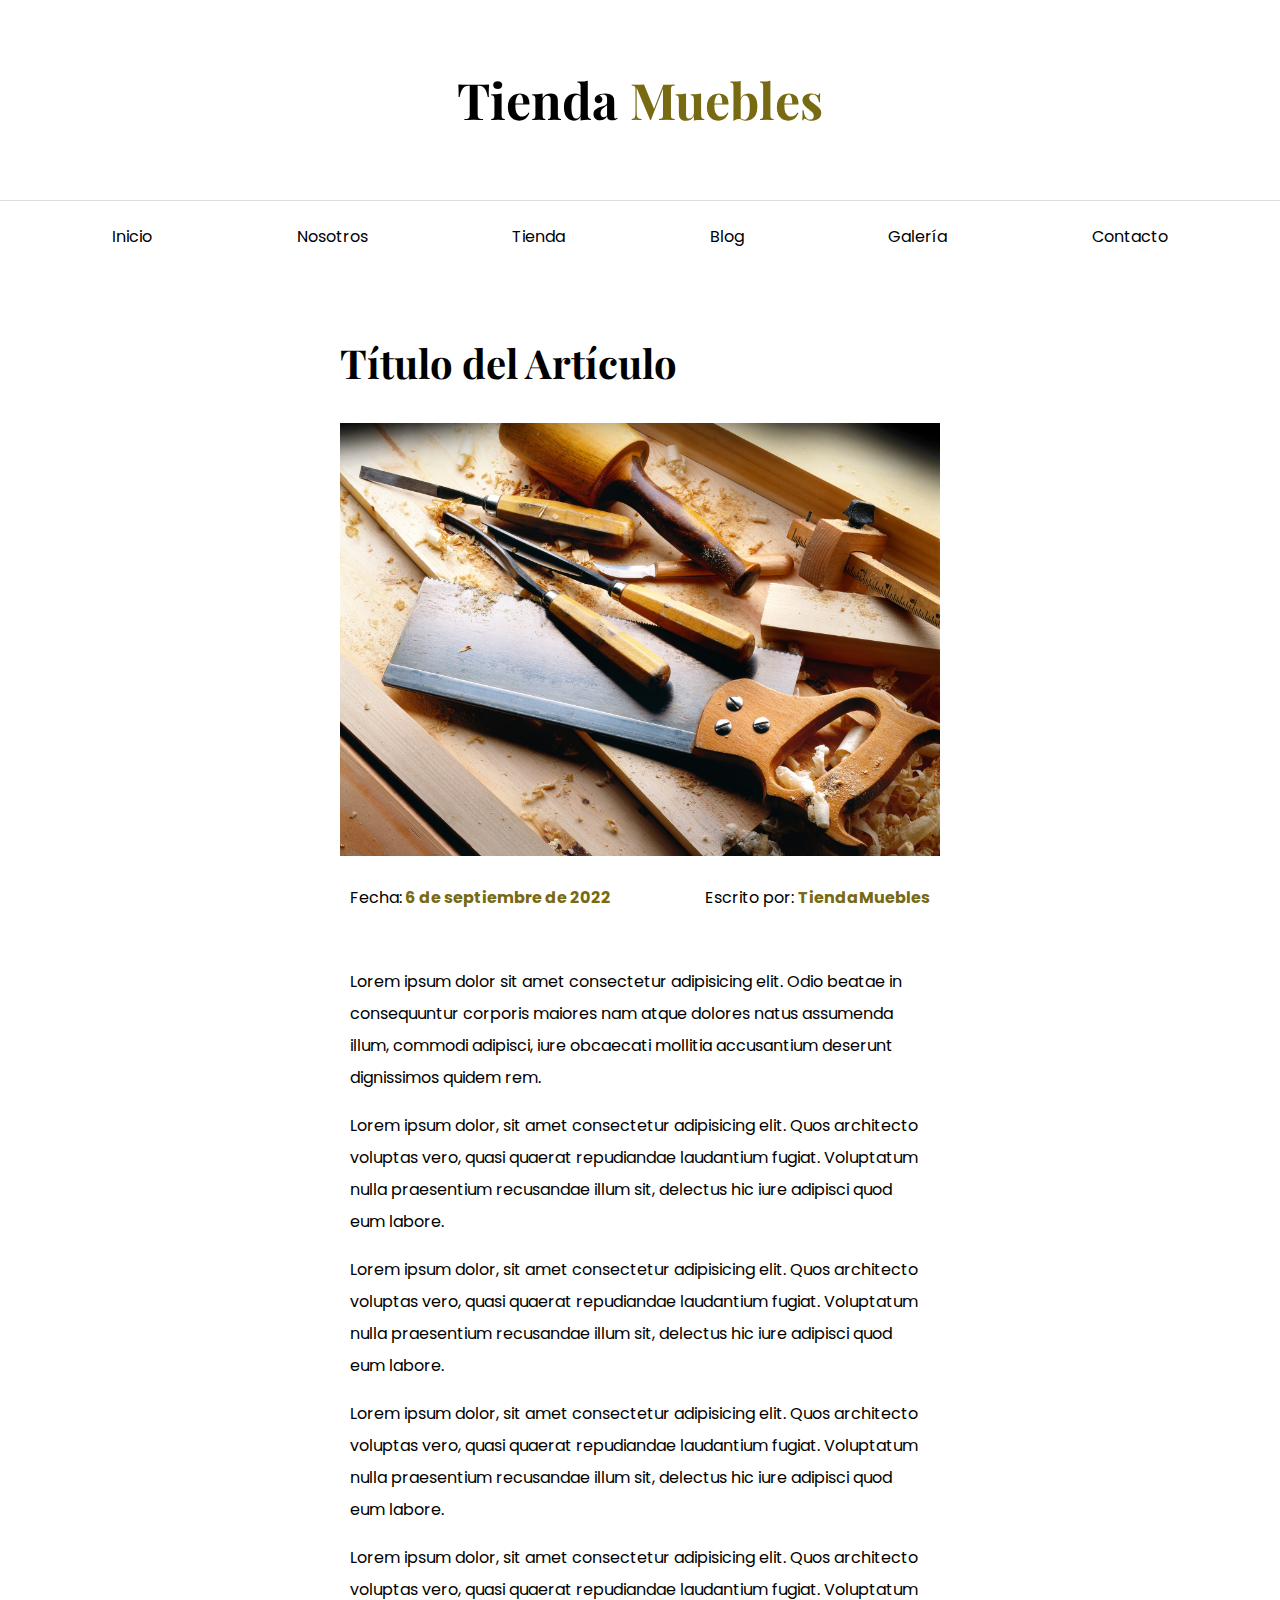
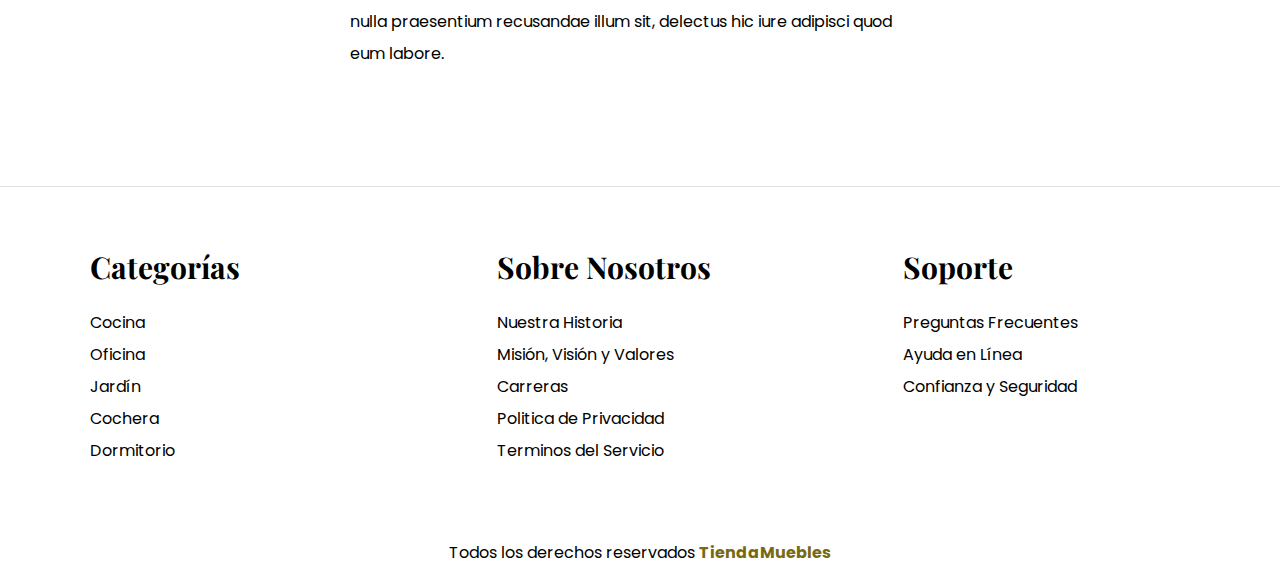
<file: post.html>
<!DOCTYPE html>
<html lang="es">
  <head>
    <meta charset="UTF-8" />
    <meta http-equiv="X-UA-Compatible" content="IE=edge" />
    <meta name="viewport" content="width=device-width, initial-scale=1.0" />
    <title>ECommerce</title>
    <link rel="icon" href="img/icon.svg" type="image/svg" sizes="16x16" />
    <link rel="stylesheet" href="css/normalize.css" />
    <link rel="preconnect" href="https://fonts.googleapis.com" />
    <link rel="preconnect" href="https://fonts.gstatic.com" crossorigin />
    <link
      href="https://fonts.googleapis.com/css2?family=Playfair+Display:wght@700&family=Poppins:wght@400;700;900&display=swap"
      rel="stylesheet"
    />
    <link rel="stylesheet" href="css/styles.css" />
  </head>
  <body>
    <header>
      <h1 class="site-name">Tienda <span>Muebles</span></h1>
    </header>

    <div class="main-nav-container">
      <nav class="main-nav container">
        <a href="index.html">Inicio</a>
        <a href="about.html">Nosotros</a>
        <a href="store.html">Tienda</a>
        <a href="blog.html">Blog</a>
        <a href="gallery.html">Galería</a>
        <a href="contact.html">Contacto</a>
      </nav>
    </div>

    <main class="container main-content">
      <article class="blog-entry post-content">
        <h2>Título del Artículo</h2>
        <div class="image-post">
          <img src="img/articulo.jpg" alt="Imagen Blog" />
        </div>
        <div class="information">
          <p>Fecha:<span> 6 de septiembre de 2022</span></p>
          <p>Escrito por: <span>TiendaMuebles</span></p>
        </div>
        <div class="content">
          <p>
            Lorem ipsum dolor sit amet consectetur adipisicing elit. Odio beatae
            in consequuntur corporis maiores nam atque dolores natus assumenda
            illum, commodi adipisci, iure obcaecati mollitia accusantium
            deserunt dignissimos quidem rem.
          </p>
          <p>
            Lorem ipsum dolor, sit amet consectetur adipisicing elit. Quos
            architecto voluptas vero, quasi quaerat repudiandae laudantium
            fugiat. Voluptatum nulla praesentium recusandae illum sit, delectus
            hic iure adipisci quod eum labore.
          </p>
          <p>
            Lorem ipsum dolor, sit amet consectetur adipisicing elit. Quos
            architecto voluptas vero, quasi quaerat repudiandae laudantium
            fugiat. Voluptatum nulla praesentium recusandae illum sit, delectus
            hic iure adipisci quod eum labore.
          </p>
          <p>
            Lorem ipsum dolor, sit amet consectetur adipisicing elit. Quos
            architecto voluptas vero, quasi quaerat repudiandae laudantium
            fugiat. Voluptatum nulla praesentium recusandae illum sit, delectus
            hic iure adipisci quod eum labore.
          </p>
          <p>
            Lorem ipsum dolor, sit amet consectetur adipisicing elit. Quos
            architecto voluptas vero, quasi quaerat repudiandae laudantium
            fugiat. Voluptatum nulla praesentium recusandae illum sit, delectus
            hic iure adipisci quod eum labore.
          </p>
        </div>
      </article>
    </main>

    <footer class="site-footer">
      <div class="grid-footer container">
        <div>
          <h3>Categorías</h3>

          <nav class="footer-menu">
            <a href="#">Cocina</a>
            <a href="#">Oficina</a>
            <a href="#">Jardín</a>
            <a href="#">Cochera</a>
            <a href="#">Dormitorio</a>
          </nav>
        </div>

        <div>
          <h3>Sobre Nosotros</h3>

          <nav class="footer-menu">
            <a href="#">Nuestra Historia</a>
            <a href="#">Misión, Visión y Valores</a>
            <a href="#">Carreras</a>
            <a href="#">Politica de Privacidad</a>
            <a href="#">Terminos del Servicio</a>
          </nav>
        </div>

        <div>
          <h3>Soporte</h3>

          <nav class="footer-menu">
            <a href="#">Preguntas Frecuentes</a>
            <a href="#">Ayuda en Línea</a>
            <a href="#">Confianza y Seguridad</a>
          </nav>
        </div>
      </div>
      <p class="copyright">
        Todos los derechos reservados <span>TiendaMuebles</span>
      </p>
    </footer>
  </body>
</html>
</file>
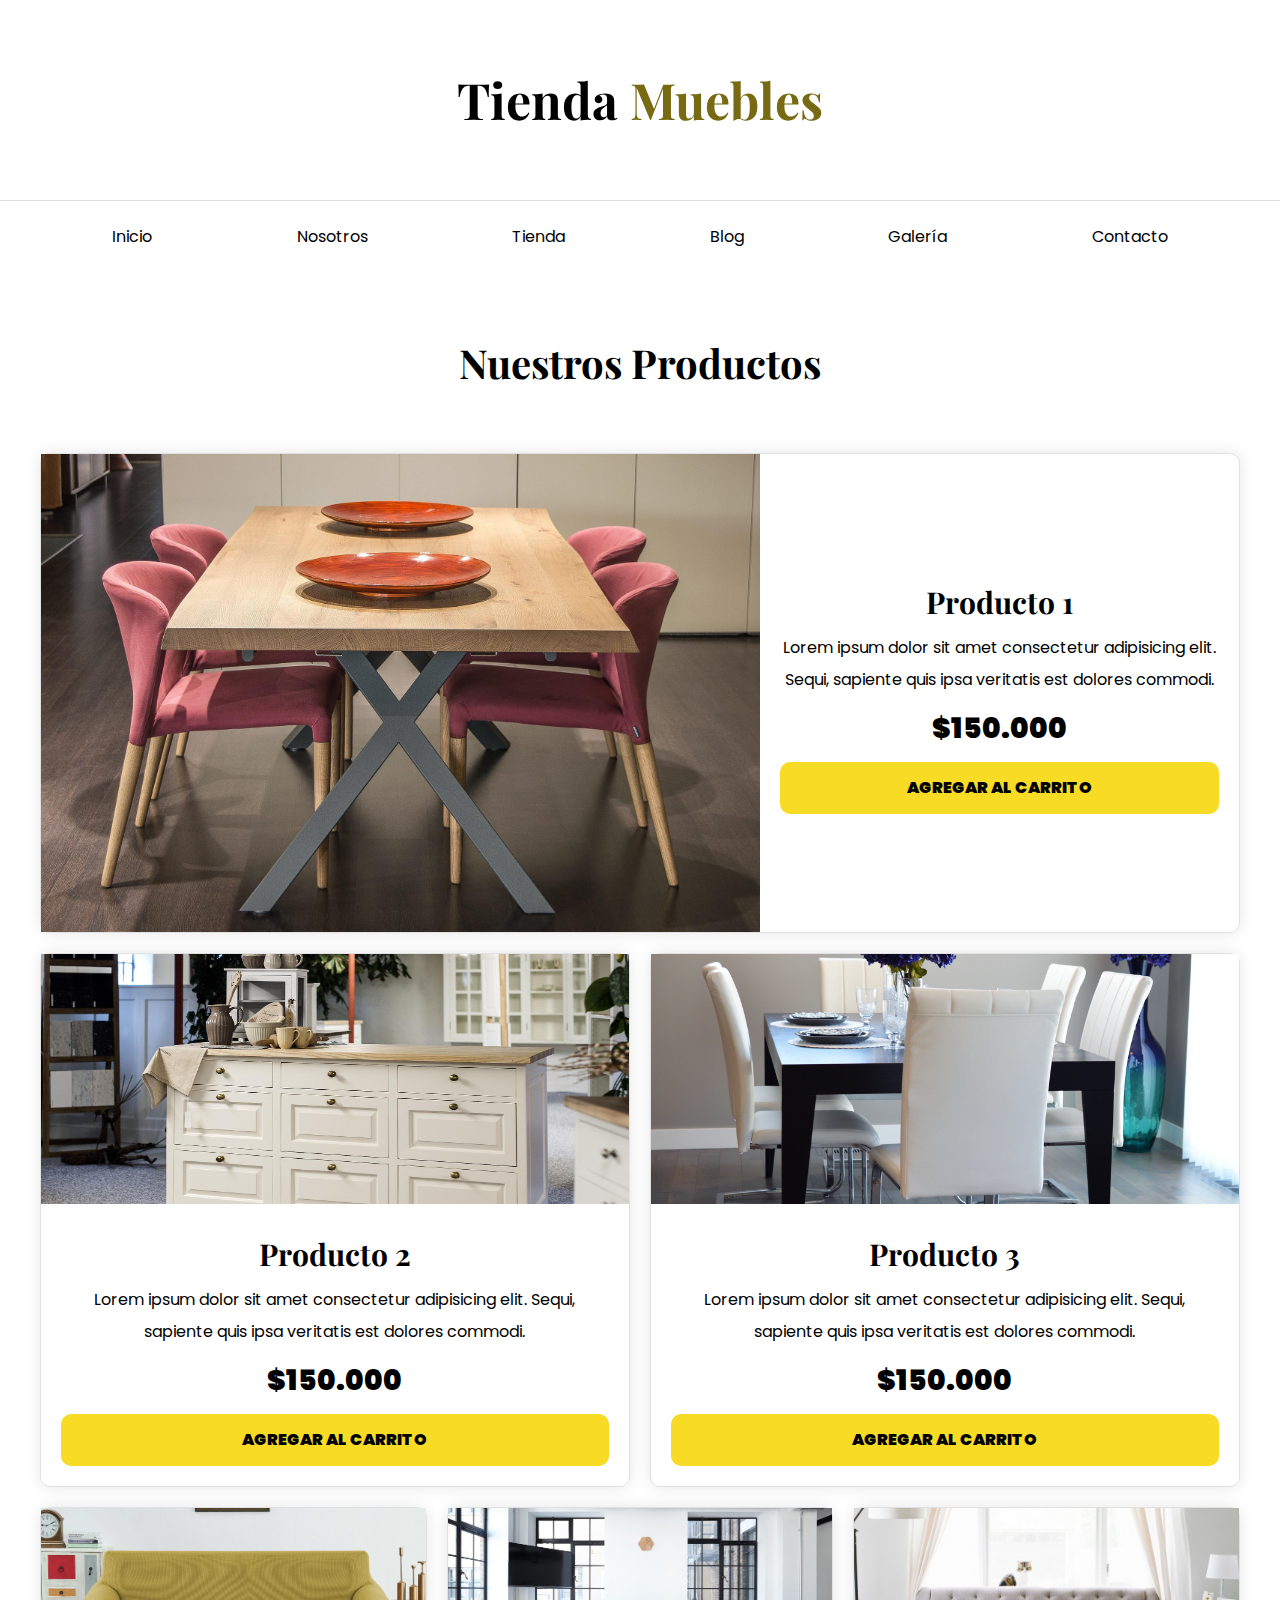
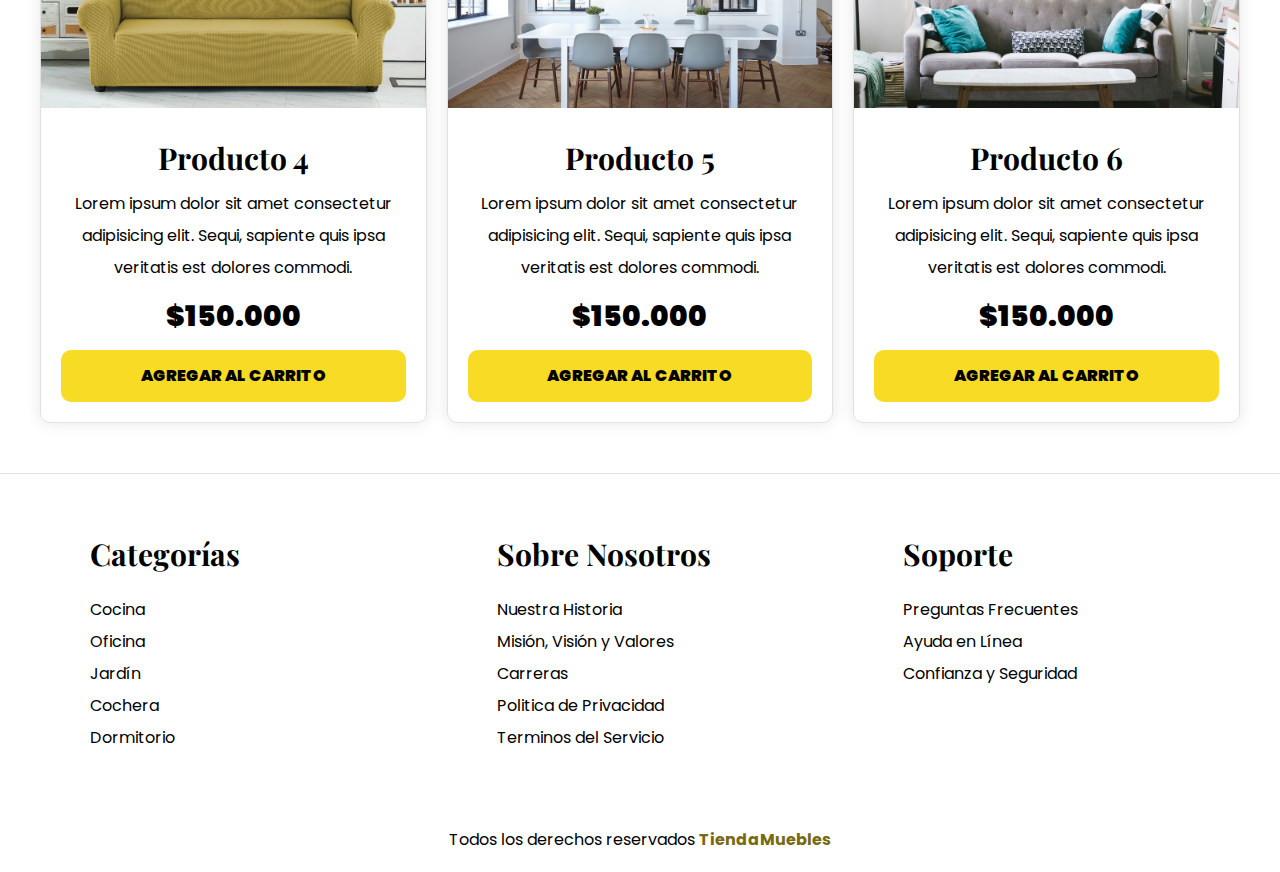
<file: store.html>
<!DOCTYPE html>
<html lang="es">
  <head>
    <meta charset="UTF-8" />
    <meta http-equiv="X-UA-Compatible" content="IE=edge" />
    <meta name="viewport" content="width=device-width, initial-scale=1.0" />
    <title>ECommerce - Tienda</title>
    <link rel="icon" href="img/icon.svg" type="image/svg" sizes="16x16" />
    <link rel="stylesheet" href="css/normalize.css" />
    <link rel="preconnect" href="https://fonts.googleapis.com" />
    <link rel="preconnect" href="https://fonts.gstatic.com" crossorigin />
    <link
      href="https://fonts.googleapis.com/css2?family=Playfair+Display:wght@700&family=Poppins:wght@400;700;900&display=swap"
      rel="stylesheet"
    />
    <link rel="stylesheet" href="css/styles.css" />
  </head>
  <body>
    <header>
      <h1 class="site-name">Tienda <span>Muebles</span></h1>
    </header>

    <div class="main-nav-container">
      <nav class="main-nav container">
        <a href="index.html">Inicio</a>
        <a href="about.html">Nosotros</a>
        <a href="store.html">Tienda</a>
        <a href="blog.html">Blog</a>
        <a href="gallery.html">Galería</a>
        <a href="contact.html">Contacto</a>
      </nav>
    </div>

    <main class="container main-content">
      <h2 class="center-text">Nuestros Productos</h2>
      <!-- Listado Productos -->
      <div class="products-list">
        <!-- Producto -->
        <div class="product">
          <img src="img/producto1.jpg" alt="Imagen producto" />
          <!--Info sobre el Producto-->
          <div class="product-text">
            <h3>Producto 1</h3>
            <p>
              Lorem ipsum dolor sit amet consectetur adipisicing elit. Sequi,
              sapiente quis ipsa veritatis est dolores commodi.
            </p>
            <p class="price">$150.000</p>
            <a href="#" class="btn">Agregar al Carrito</a>
          </div>
        </div>
        <!-- Producto -->
        <div class="product">
          <img src="img/producto2.jpg" alt="Imagen producto" />
          <!--Info sobre el Producto-->
          <div class="product-text">
            <h3>Producto 2</h3>
            <p>
              Lorem ipsum dolor sit amet consectetur adipisicing elit. Sequi,
              sapiente quis ipsa veritatis est dolores commodi.
            </p>
            <p class="price">$150.000</p>
            <a href="#" class="btn">Agregar al Carrito</a>
          </div>
        </div>
        <!-- Producto -->
        <div class="product">
          <img src="img/producto3.jpg" alt="Imagen producto" />
          <!--Info sobre el Producto-->
          <div class="product-text">
            <h3>Producto 3</h3>
            <p>
              Lorem ipsum dolor sit amet consectetur adipisicing elit. Sequi,
              sapiente quis ipsa veritatis est dolores commodi.
            </p>
            <p class="price">$150.000</p>
            <a href="#" class="btn">Agregar al Carrito</a>
          </div>
        </div>
        <!-- Producto -->
        <div class="product">
          <img src="img/producto4.jpg" alt="Imagen producto" />
          <!--Info sobre el Producto-->
          <div class="product-text">
            <h3>Producto 4</h3>
            <p>
              Lorem ipsum dolor sit amet consectetur adipisicing elit. Sequi,
              sapiente quis ipsa veritatis est dolores commodi.
            </p>
            <p class="price">$150.000</p>
            <a href="#" class="btn">Agregar al Carrito</a>
          </div>
        </div>
        <!-- Producto -->
        <div class="product">
          <img src="img/producto5.jpg" alt="Imagen producto" />
          <!--Info sobre el Producto-->
          <div class="product-text">
            <h3>Producto 5</h3>
            <p>
              Lorem ipsum dolor sit amet consectetur adipisicing elit. Sequi,
              sapiente quis ipsa veritatis est dolores commodi.
            </p>
            <p class="price">$150.000</p>
            <a href="#" class="btn">Agregar al Carrito</a>
          </div>
        </div>
        <!-- Producto -->
        <div class="product">
          <img src="img/producto6.jpg" alt="Imagen producto" />
          <!--Info sobre el Producto-->
          <div class="product-text">
            <h3>Producto 6</h3>
            <p>
              Lorem ipsum dolor sit amet consectetur adipisicing elit. Sequi,
              sapiente quis ipsa veritatis est dolores commodi.
            </p>
            <p class="price">$150.000</p>
            <a href="#" class="btn">Agregar al Carrito</a>
          </div>
        </div>
      </div>
    </main>

    <footer class="site-footer">
      <div class="grid-footer container">
        <div>
          <h3>Categorías</h3>

          <nav class="footer-menu">
            <a href="#">Cocina</a>
            <a href="#">Oficina</a>
            <a href="#">Jardín</a>
            <a href="#">Cochera</a>
            <a href="#">Dormitorio</a>
          </nav>
        </div>

        <div>
          <h3>Sobre Nosotros</h3>

          <nav class="footer-menu">
            <a href="#">Nuestra Historia</a>
            <a href="#">Misión, Visión y Valores</a>
            <a href="#">Carreras</a>
            <a href="#">Politica de Privacidad</a>
            <a href="#">Terminos del Servicio</a>
          </nav>
        </div>

        <div>
          <h3>Soporte</h3>

          <nav class="footer-menu">
            <a href="#">Preguntas Frecuentes</a>
            <a href="#">Ayuda en Línea</a>
            <a href="#">Confianza y Seguridad</a>
          </nav>
        </div>
      </div>
      <p class="copyright">
        Todos los derechos reservados <span>TiendaMuebles</span>
      </p>
    </footer>
  </body>
</html>
</file>
<file: css/styles.css>
/* hace que todos los elementos que se encuentren dentro de las etiquetas 
   <html></html> hereden la propiedad box-sizing: border-box; 
   asignada en el elemento padre (<html></html>) */

html {
  box-sizing: border-box;
  font-size: 62.5%; /* 1rem = 10px */
}

*,
*:before,
*:after {
  box-sizing: inherit;
}

/* Variables */
:root {
  --main-color: #786a12;
}

/* Estilos Globales */
body {
  font-family: "Poppins", sans-serif;
  font-size: 1.6rem;
  line-height: 2;
}

h1,
h2,
h3 {
  font-family: "Playfair Display", serif;
  margin: 0 0 5rem 0;
}

h1 {
  font-size: 4rem;
}

@media (min-width: 768px) {
  h1 {
    font-size: 5rem;
  }
}

h2 {
  font-size: 3rem;
}

@media (min-width: 768px) {
  h2 {
    font-size: 4rem;
  }
}

h3 {
  font-size: 2rem;
}

@media (min-width: 768px) {
  h3 {
    font-size: 3rem;
  }
}

a {
  text-decoration: none;
  color: #000;
}

.container {
  max-width: 120rem;
  margin: 0 auto 0 auto;
}

img {
  max-width: 100%;
  display: block;
}

.btn {
  display: block;
  background-color: #f7db25;
  color: #000;
  text-transform: uppercase;
  font-weight: 900;
  padding: 1rem;
  transition: background-color 0.3s ease-out;
  border-radius: 1rem;
  text-align: center;
  border: none;
  width: 100%;
}

@media (min-width: 768px) {
  .btn {
    width: auto;
  }
}

.btn:hover {
  background-color: #e0c516;
  cursor: pointer;
}

/*Utilidades*/
.center-text {
  text-align: center;
}

@media (min-width: 768px) {
  .max-with-30 {
    max-width: 30rem;
  }
}

/* header y nav principal */
.site-name {
  text-align: center;
  margin-top: 5rem;
}

.site-name span {
  color: var(--main-color);
}

.main-nav-container {
  border-top: 0.1rem solid #dedede;
}

.main-nav {
  padding-top: 2rem;
  padding-bottom: 2rem;
  display: flex;
  flex-direction: column;
  align-items: center;
}

@media (min-width: 768px) {
  .main-nav {
    display: flex;
    flex-direction: row;
    justify-content: space-around;
  }
}

.hero {
  background-image: url(../img/principal.jpg);
  height: 25rem;
  background-size: cover;
  background-repeat: no-repeat;
  background-position: center center;
}

@media (min-width: 768px) {
  .hero {
    height: 55rem;
  }
}

/*Lista de categorias*/
.categories {
  padding-top: 5rem;
}

.categories-list img {
  height: 20rem;
  width: 100%;
  object-fit: cover;
}

.categories-list {
  display: grid;
  grid-template-columns: 1fr;
  gap: 2rem;
}

@media (min-width: 768px) {
  .categories-list {
    grid-template-columns: 1fr 1fr 1fr;
  }
}

.category a {
  display: block;
  text-align: center;
  padding: 2rem;
  font-size: 2rem;
}

.category a:hover {
  color: #ffffff;
  background-color: var(--main-color);
  border-bottom-left-radius: 1rem;
  border-bottom-right-radius: 1rem;
}

/*Sobre Nosotros*/
.about-us {
  padding-top: 5rem;
}

@media (min-width: 1035px) {
  .about-us {
    display: grid;
    grid-template-columns: 1fr 1fr;
  }
}

.about-us div {
  background-color: var(--main-color);
  padding: 2rem;
  color: #fff;
}

.about-us img {
  background-repeat: no-repeat;
  background-size: cover;
  width: 100%;
  object-fit: cover;
}

@media (min-width: 1400px) {
  .about-us div {
    max-height: 40rem;
    padding: 4rem;
  }
  .about-us img {
    max-height: 40rem;
  }
}

/*Productos*/
.main-content {
  padding-top: 5rem;
}

.product {
  border-radius: 1rem;
  border: 1px solid #e1e1e1;
  box-shadow: rgba(17, 17, 26, 0.1) 0px 0px 16px;
  margin: 2rem;
}

.product-text {
  color: #000;
  text-align: center;
  padding: 2rem;
  margin-top: auto;
  margin-bottom: auto;
}

.product-text h3 {
  margin: 0rem;
}

.product-text .price {
  font-size: 2.8rem;
  font-weight: 900;
}

.product-text p {
  margin: 0 0 0.5rem 0;
}

.h2-main-index {
  display: inline;
  font-size: 2rem;
  padding-left: 2rem;
}

.main-content .view-all {
  margin-left: 1rem;
  color: #db4f30;
  font-weight: 600;
  text-transform: uppercase;
}

@media (min-width: 768px) {
  .product {
    margin: 0;
  }

  .products-list {
    display: grid;
    grid-template-columns: repeat(6, 1fr);
    column-gap: 2rem;
    row-gap: 2rem;
  }
  .product:nth-child(1) {
    grid-column-start: 1;
    grid-column-end: 7;
    display: grid;
    grid-template-columns: 3fr 2fr;
  }

  .product:nth-child(1) img {
    height: 100%;
    width: 100%;
    object-fit: cover;
  }

  .product:nth-child(2) {
    grid-column-start: 1;
    grid-column-end: 4;
  }

  .product:nth-child(3) {
    grid-column-start: 4;
    grid-column-end: 7;
  }

  .product:nth-child(2) img,
  .product:nth-child(3) img {
    width: 100%;
    height: 25rem;
    object-fit: cover;
  }

  .product:nth-child(4) {
    grid-column-start: 1;
    grid-column-end: 3;
  }

  .product:nth-child(5) {
    grid-column-start: 3;
    grid-column-end: 5;
  }

  .product:nth-child(6) {
    grid-column-start: 5;
    grid-column-end: 7;
  }

  .product:nth-child(4) img,
  .product:nth-child(5) img,
  .product:nth-child(6) img {
    width: 100%;
    height: 20rem;
    object-fit: cover;
  }

  .h2-main-index {
    display: inline;
    font-size: 3rem;
  }

  .main-content .view-all {
    margin-left: 2rem;
    font-weight: 600;
  }
}

/*footer*/
.site-footer {
  margin-top: 5rem;
  padding-top: 5rem;
  border-top: 1px solid #e1e1e1;
}

@media (min-width: 768px) {
  .grid-footer {
    display: grid;
    grid-template-columns: 1fr 1fr 1fr;
    gap: 2rem;
  }

  .grid-footer div {
    margin: 0 5rem;
  }
}

.grid-footer div {
  margin-bottom: 2rem;
}

.footer-menu a {
  display: block;
  text-align: center;
}

.site-footer h3 {
  margin-bottom: 1rem;
  text-align: center;
}

@media (min-width: 768px) {
  .footer-menu a {
    text-align: left;
  }

  .site-footer h3 {
    text-align: left;
  }
}

.copyright {
  text-align: center;
  margin-top: 5rem;
}

.copyright span {
  color: var(--main-color);
  font-weight: bold;
}

/*Pagina Nosotros*/
.content-about-us {
  display: grid;
  grid-template-columns: 1fr 1fr;
  grid-template-columns: repeat(auto-fit, minmax(25rem, 1fr));
  gap: 2rem;
}

.image-us img {
  max-height: 100%;
  object-fit: cover;
}

.information-about-us {
  padding: 5rem;
}

@media (min-width: 768px) {
  .information-about-us {
    padding: 2rem;
  }
  .image-us img {
    padding: 2rem 0 2rem 2rem;
  }
}

/*Blog*/

@media (min-width: 768px) {
  .blog-container {
    display: grid;
    grid-template-columns: 2fr 1fr;
    gap: 4rem;
  }
}

.blog-entry {
  border-bottom: 0.2rem solid #e1e1e1;
  padding-bottom: 4rem;
  margin-top: 4rem;
}

.content,
.information {
  padding: 2rem;
}

.blog-entry h2 {
  margin-bottom: 2rem;
  text-align: center;
}

@media (min-width: 768px) {
  .blog-entry h2 {
    margin-bottom: 2rem;
    text-align: left;
  }
}

.blog-entry:last-of-type {
  border-bottom: none;
}

@media (min-width: 768px) {
  .information {
    display: flex;
    justify-content: space-between;
  }

  .content,
  .information {
    padding: 1rem;
  }
}

.information span {
  font-weight: 700;
  color: var(--main-color);
}

/*Post*/

@media (min-width: 768px) {
  .post-content {
    width: 60rem;
    margin: 0 auto 0 auto;
  }
}

/*Galeria*/
.gallery {
  list-style: none;
  padding: 0;
  margin: 0;
  display: grid;
  grid-template-columns: 1fr;
  gap: 1rem;
}

@media (min-width: 768px) {
  .gallery {
    grid-template-columns: 1fr 1fr 1fr;
  }
}

.gallery img {
  width: 100%;
  height: 30rem;
  object-fit: cover;
}

/*Formulario*/

.form {
  max-width: 60rem;
  margin: 0 auto 0 auto;
}

form fieldset {
  border-color: gray;
  border-width: 0.1rem;
  border-style: solid;
  margin-bottom: 2.5rem;
}

form legend {
  color: #fff;
  background-color: var(--main-color);
  width: 100%;
  text-align: center;
  text-transform: uppercase;
  font-weight: 700;
  margin-bottom: 4rem;
  padding: 1rem;
}

.field {
  display: flex;
  margin-bottom: 2rem;
}

.field label {
  flex-basis: 10rem;
}

.field input:not([type="radio"]),
.field textarea,
.field select {
  flex: 1;
  border: 1px solid #e1e1e1;
  padding: 1rem;
}
</file>
